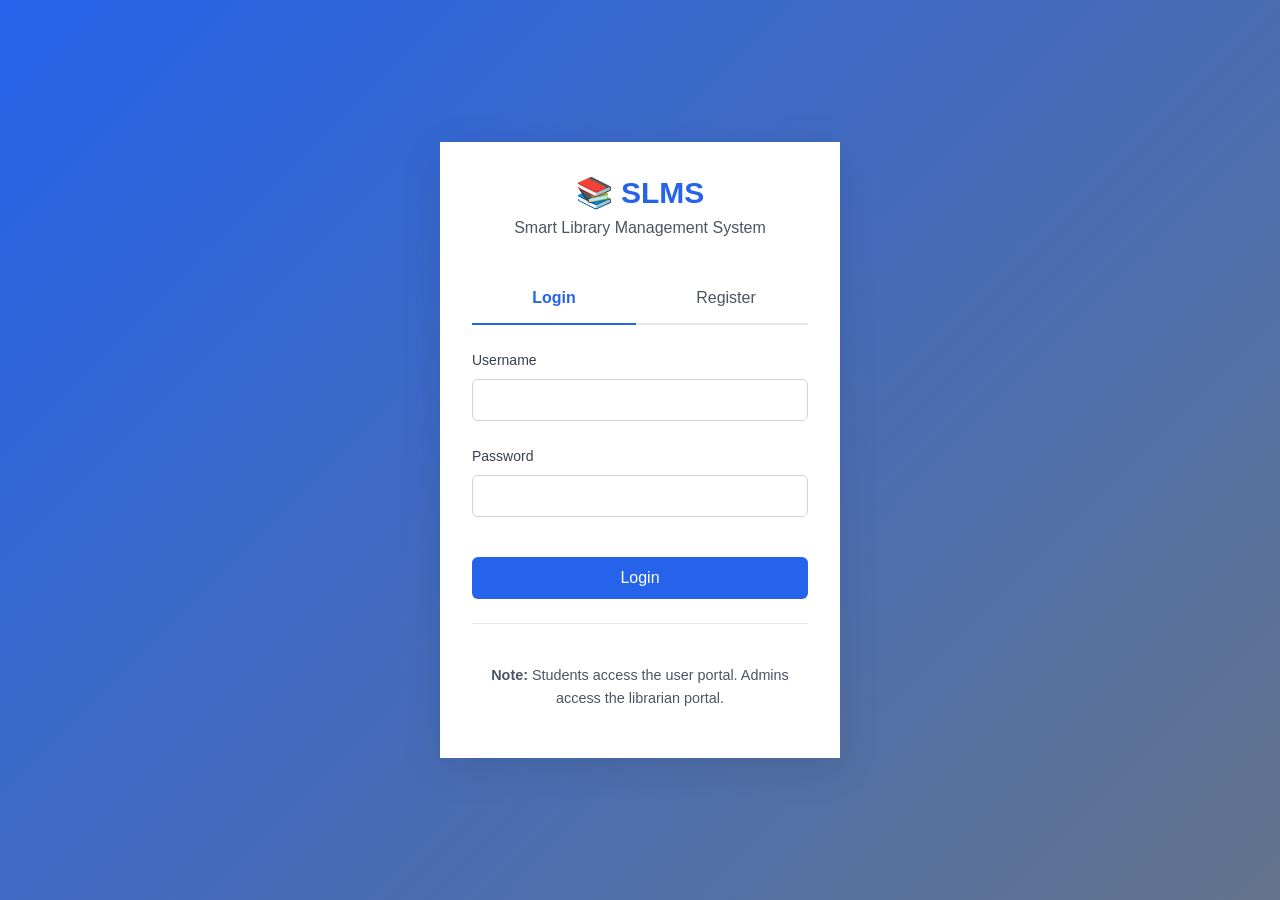
<file: slms-frontend/index.html>
<!DOCTYPE html>
<html lang="en">
<head>
  <meta charset="UTF-8">
  <meta name="viewport" content="width=device-width, initial-scale=1.0">
  <title>Dashboard - SLMS</title>
  
  <!-- Stylesheets -->
  <link rel="stylesheet" href="css/main.css">
  <link rel="stylesheet" href="css/components.css">
</head>
<body>
  <!-- Navigation Bar -->
  <nav class="navbar">
    <div class="container">
      <div class="navbar-brand">
        <h1>📚 SLMS</h1>
      </div>
      <ul class="navbar-menu">
        <li><a href="index.html" class="active">Dashboard</a></li>
        <li><a href="add-book.html">Add Book</a></li>
        <li><a href="pending.html">Pending</a></li>
        <li><a href="catalogue.html">Catalogue</a></li>
        <li><a href="#" onclick="handleAdminLogout()">Logout</a></li>
      </ul>
    </div>
  </nav>

  <!-- Main Content -->
  <main class="container">
    <!-- Page Header -->
    <header class="page-header">
      <h1>Dashboard</h1>
      <p class="subtitle">Overview of your library management system</p>
    </header>

    <!-- Stats Cards -->
    <div class="stats-grid">
      <div class="stat-card">
        <div class="stat-icon">📚</div>
        <div class="stat-content">
          <p class="stat-label">Total Books</p>
          <p class="stat-value" id="totalBooks">-</p>
        </div>
      </div>

      <div class="stat-card stat-card-warning">
        <div class="stat-icon">⏳</div>
        <div class="stat-content">
          <p class="stat-label">Pending Approval</p>
          <p class="stat-value" id="pendingCount">-</p>
        </div>
      </div>

      <div class="stat-card stat-card-success">
        <div class="stat-icon">✓</div>
        <div class="stat-content">
          <p class="stat-label">Added Today</p>
          <p class="stat-value" id="todayCount">0</p>
        </div>
      </div>

      <div class="stat-card stat-card-info">
        <div class="stat-icon">👥</div>
        <div class="stat-content">
          <p class="stat-label">Available Copies</p>
          <p class="stat-value" id="availableCopies">-</p>
        </div>
      </div>
    </div>

    <!-- Recent Pending Entries -->
    <div class="card">
      <div class="card-header">
        <h2>Recent Pending Entries</h2>
        <a href="pending.html" class="btn btn-sm btn-outline">View All</a>
      </div>
      <div class="card-body">
        <div id="recentPending">
          <div class="loading-spinner">
            <div class="spinner"></div>
            <p>Loading...</p>
          </div>
        </div>
      </div>
    </div>

    <!-- Quick Actions -->
    <div class="card mt-4">
      <div class="card-header">
        <h2>Quick Actions</h2>
      </div>
      <div class="card-body">
        <div style="display: grid; grid-template-columns: repeat(auto-fit, minmax(250px, 1fr)); gap: var(--spacing-lg);">
          <a href="add-book.html" class="btn btn-primary btn-lg" style="flex-direction: column; padding: var(--spacing-xl);">
            <span style="font-size: 2rem;">➕</span>
            <span>Add New Book</span>
            <small style="font-size: var(--font-size-sm); font-weight: normal; opacity: 0.9;">Add a book with ISBN or title</small>
          </a>
          
          <a href="pending.html" class="btn btn-outline btn-lg" style="flex-direction: column; padding: var(--spacing-xl);">
            <span style="font-size: 2rem;">📋</span>
            <span>Review Pending</span>
            <small style="font-size: var(--font-size-sm); font-weight: normal;">Approve or reject metadata</small>
          </a>
          
          <a href="catalogue.html" class="btn btn-outline btn-lg" style="flex-direction: column; padding: var(--spacing-xl);">
            <span style="font-size: 2rem;">🔍</span>
            <span>Browse Catalogue</span>
            <small style="font-size: var(--font-size-sm); font-weight: normal;">Search and view all books</small>
          </a>
        </div>
      </div>
    </div>
  </main>

  <!-- Scripts -->
  <script src="js/config.js"></script>
  <script src="js/utils.js"></script>
  <script src="js/api.js"></script>
  <script src="js/auth-admin.js"></script>
  <script src="js/pages/dashboard.js"></script>
</body>
</html>
</file>
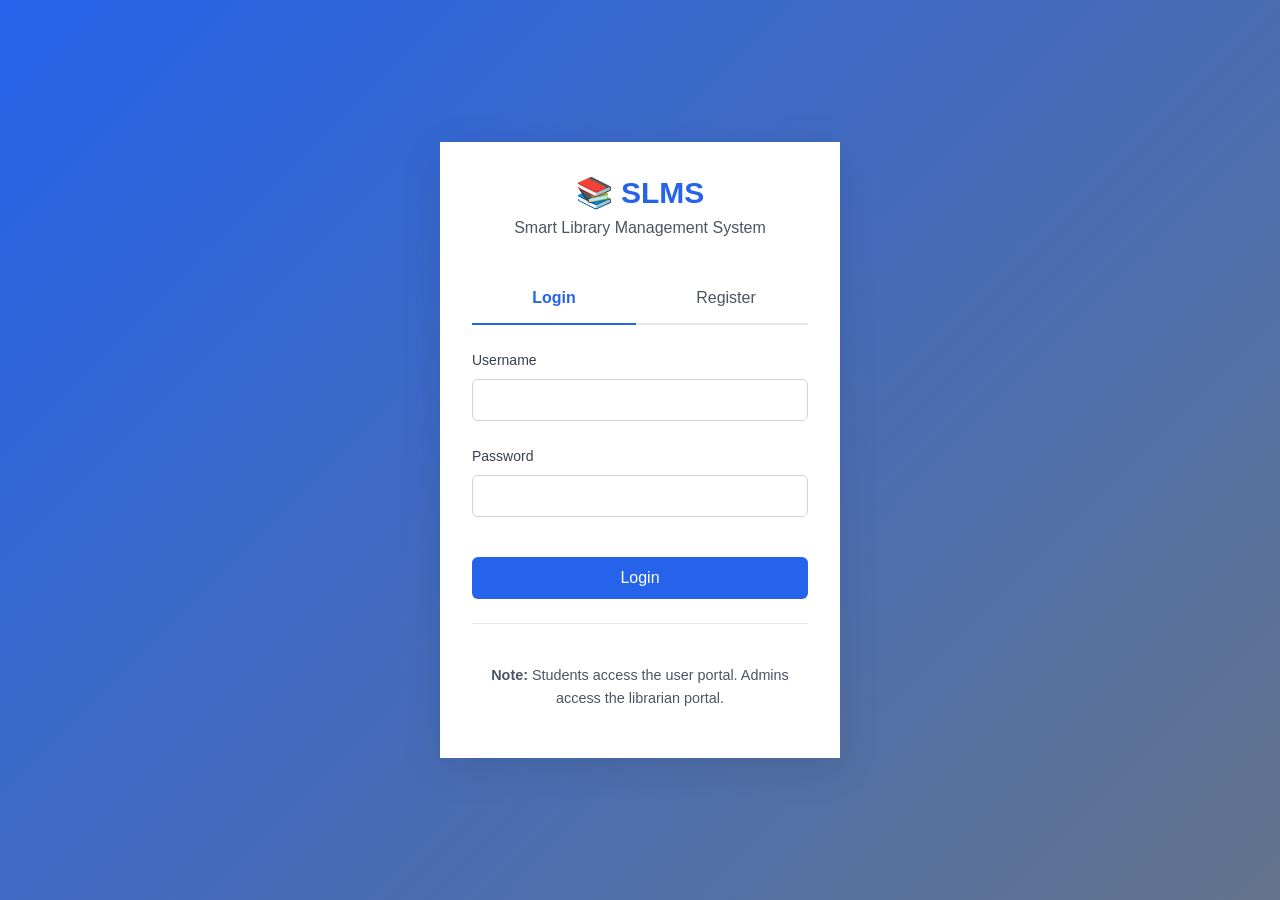
<file: slms-frontend/add-book.html>
<!DOCTYPE html>
<html lang="en">
<head>
  <meta charset="UTF-8">
  <meta name="viewport" content="width=device-width, initial-scale=1.0">
  <title>Add Book - SLMS</title>
  
  <!-- Stylesheets -->
  <link rel="stylesheet" href="css/main.css">
  <link rel="stylesheet" href="css/components.css">
</head>
<body>
  <!-- Navigation Bar -->
  <nav class="navbar">
    <div class="container">
      <div class="navbar-brand">
        <h1>📚 SLMS</h1>
      </div>
      <ul class="navbar-menu">
        <li><a href="index.html">Dashboard</a></li>
        <li><a href="add-book.html" class="active">Add Book</a></li>
        <li><a href="pending.html">Pending</a></li>
        <li><a href="catalogue.html">Catalogue</a></li>
        <li><a href="#" onclick="handleAdminLogout()">Logout</a></li>
      </ul>
    </div>
  </nav>

  <!-- Main Content -->
  <main class="container">
    <!-- Page Header -->
    <header class="page-header">
      <h1>Add New Book</h1>
      <p class="subtitle">Add a book to the pending catalogue with automatic metadata extraction</p>
    </header>

    <!-- Add Book Form -->
    <div class="card" style="max-width: 800px; margin: 0 auto;">
      <div class="card-body">
        <form id="addBookForm">
          <!-- ISBN Input -->
          <div class="form-group">
            <label for="isbn" class="form-label">ISBN (Optional)</label>
            <div class="input-group">
              <input 
                type="text" 
                id="isbn" 
                name="isbn" 
                class="form-control" 
                placeholder="9780132350884 or 0132350882"
                pattern="[\d\-\sXx]+"
              >
              <button type="button" class="btn btn-primary" id="fetchMetadataBtn">
                Fetch Metadata
              </button>
            </div>
            <small class="form-help">Enter 10 or 13 digit ISBN (ISBN-10 may end with X)</small>
            <div id="isbnError" class="form-error hidden"></div>
            <div id="isbnSuccess" class="form-success hidden"></div>
          </div>

          <div class="text-center text-muted" style="margin: var(--spacing-lg) 0;">
            <strong>— OR —</strong>
          </div>

          <!-- Title Input -->
          <div class="form-group">
            <label for="title" class="form-label form-label-required">Title</label>
            <input 
              type="text" 
              id="title" 
              name="title" 
              class="form-control" 
              placeholder="Enter book title"
              required
            >
            <div id="titleError" class="form-error hidden"></div>
          </div>

          <!-- Authors Input -->
          <div class="form-group">
            <label for="authors" class="form-label">Authors</label>
            <div id="authorsContainer">
              <div class="input-group mb-1">
                <input 
                  type="text" 
                  class="form-control author-input" 
                  placeholder="Author name"
                  data-index="0"
                >
                <button type="button" class="btn btn-outline" onclick="removeAuthor(0)">Remove</button>
              </div>
            </div>
            <button type="button" class="btn btn-sm btn-outline" id="addAuthorBtn">
              + Add Another Author
            </button>
            <small class="form-help">Add one or more authors</small>
          </div>

          <!-- Total Copies Input -->
          <div class="form-group">
            <label for="totalCopies" class="form-label form-label-required">Total Copies</label>
            <div style="display: flex; align-items: center; gap: var(--spacing-md);">
              <button type="button" class="btn btn-outline" onclick="decrementCopies()">−</button>
              <input 
                type="number" 
                id="totalCopies" 
                name="totalCopies" 
                class="form-control" 
                value="1"
                min="1"
                max="999"
                style="max-width: 100px; text-align: center;"
                required
              >
              <button type="button" class="btn btn-outline" onclick="incrementCopies()">+</button>
            </div>
            <div id="copiesError" class="form-error hidden"></div>
          </div>

          <!-- Metadata Preview -->
          <div id="metadataPreview" class="hidden" style="margin-top: var(--spacing-xl);">
            <h3 style="margin-bottom: var(--spacing-md);">Metadata Preview</h3>
            <div class="alert alert-success">
              <strong>✓ Metadata fetched successfully!</strong>
              <p style="margin: var(--spacing-sm) 0 0 0;">The system found the following information:</p>
            </div>
            <div id="metadataContent" class="card" style="margin-top: var(--spacing-md);">
              <div class="card-body" id="metadataDetails">
                <!-- Metadata will be populated here -->
              </div>
            </div>
          </div>

          <!-- Form Actions -->
          <div class="form-group" style="margin-top: var(--spacing-xl);">
            <div class="btn-group" style="justify-content: flex-end; width: 100%;">
              <button type="button" class="btn btn-outline" onclick="resetForm()">
                Reset Form
              </button>
              <button type="submit" class="btn btn-primary" id="submitBtn">
                Add to Pending Catalogue
              </button>
            </div>
          </div>
        </form>
      </div>
    </div>

    <!-- Help Section -->
    <div class="card" style="max-width: 800px; margin: var(--spacing-2xl) auto 0;">
      <div class="card-header">
        <h3>How it works</h3>
      </div>
      <div class="card-body">
        <ol style="line-height: 1.8;">
          <li><strong>Enter ISBN or Title:</strong> Provide an ISBN for automatic lookup, or enter title and authors manually.</li>
          <li><strong>Fetch Metadata:</strong> Click "Fetch Metadata" to retrieve book information from Open Library and Google Books.</li>
          <li><strong>Review Preview:</strong> Check the fetched metadata for accuracy.</li>
          <li><strong>Submit:</strong> Click "Add to Pending Catalogue" to create a pending entry.</li>
          <li><strong>Next Step:</strong> The book will appear in the Pending Catalogue for librarian review and approval.</li>
        </ol>
      </div>
    </div>
  </main>

  <!-- Scripts -->
  <script src="js/config.js?v=2"></script>
  <script src="js/utils.js?v=2"></script>
  <script src="js/api.js?v=2"></script>
  <script src="js/auth-admin.js?v=2"></script>
  <script src="js/pages/add-book.js?v=2"></script>
</body>
</html>
</file>
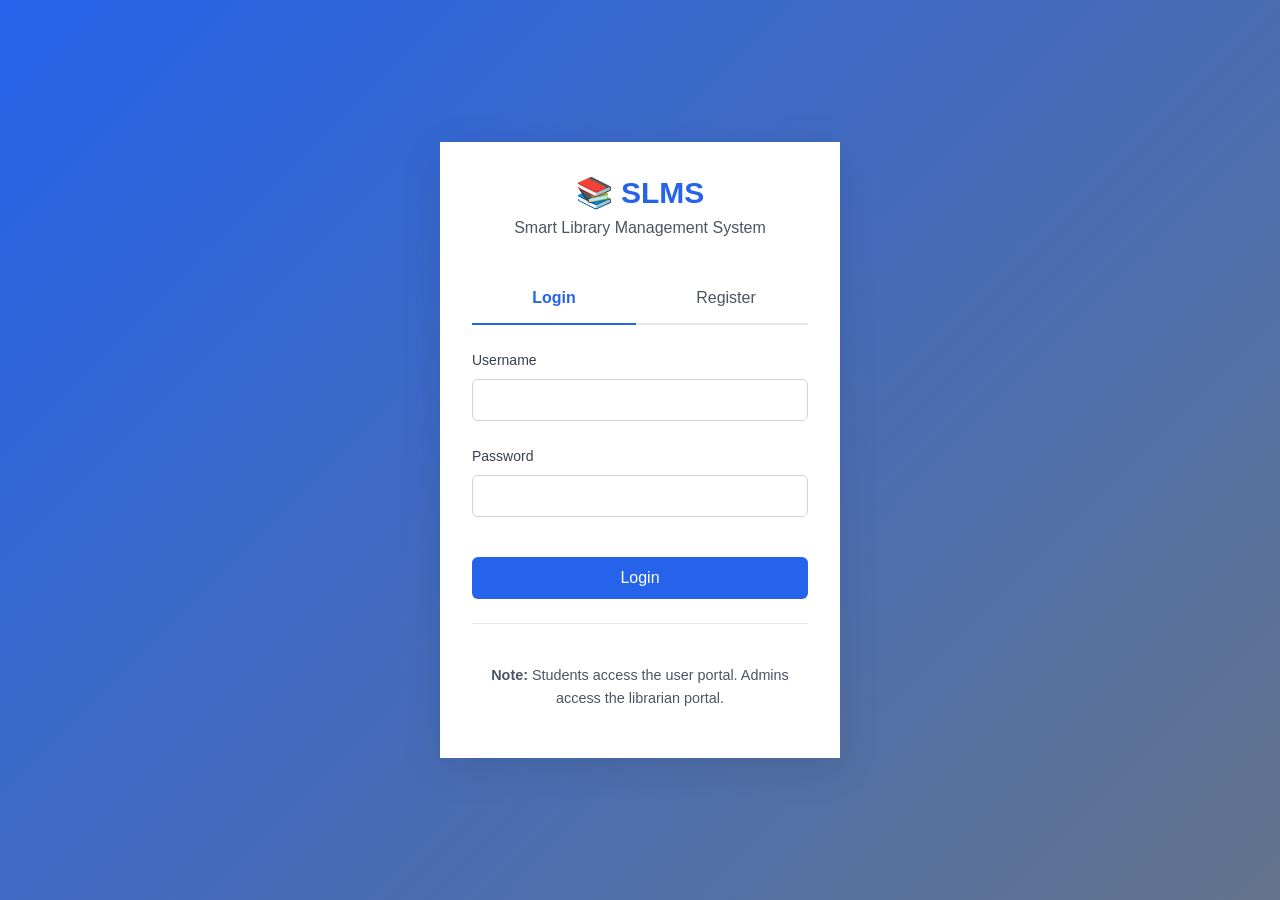
<file: slms-frontend/book-detail.html>
<!DOCTYPE html>
<html lang="en">
<head>
  <meta charset="UTF-8">
  <meta name="viewport" content="width=device-width, initial-scale=1.0">
  <title>Book Detail - SLMS</title>
  
  <!-- Stylesheets -->
  <link rel="stylesheet" href="css/main.css">
  <link rel="stylesheet" href="css/components.css">
</head>
<body>
  <!-- Navigation Bar -->
  <nav class="navbar">
    <div class="container">
      <div class="navbar-brand">
        <h1>📚 SLMS</h1>
      </div>
      <ul class="navbar-menu">
        <li><a href="index.html">Dashboard</a></li>
        <li><a href="add-book.html">Add Book</a></li>
        <li><a href="pending.html">Pending</a></li>
        <li><a href="catalogue.html">Catalogue</a></li>
        <li><a href="#" onclick="handleAdminLogout()">Logout</a></li>
      </ul>
    </div>
  </nav>

  <!-- Main Content -->
  <main class="container">
    <!-- Back Button -->
    <div style="margin-bottom: var(--spacing-lg);">
      <a href="catalogue.html" class="btn btn-outline">
        ← Back to Catalogue
      </a>
    </div>

    <!-- Book Detail Container -->
    <div id="bookDetailContainer">
      <div class="loading-spinner">
        <div class="spinner"></div>
        <p>Loading book details...</p>
      </div>
    </div>
  </main>

  <!-- Scripts -->
  <script src="js/config.js"></script>
  <script src="js/utils.js"></script>
  <script src="js/api.js"></script>
  <script src="js/auth-admin.js"></script>
  <script src="js/pages/book-detail.js"></script>
</body>
</html>
</file>
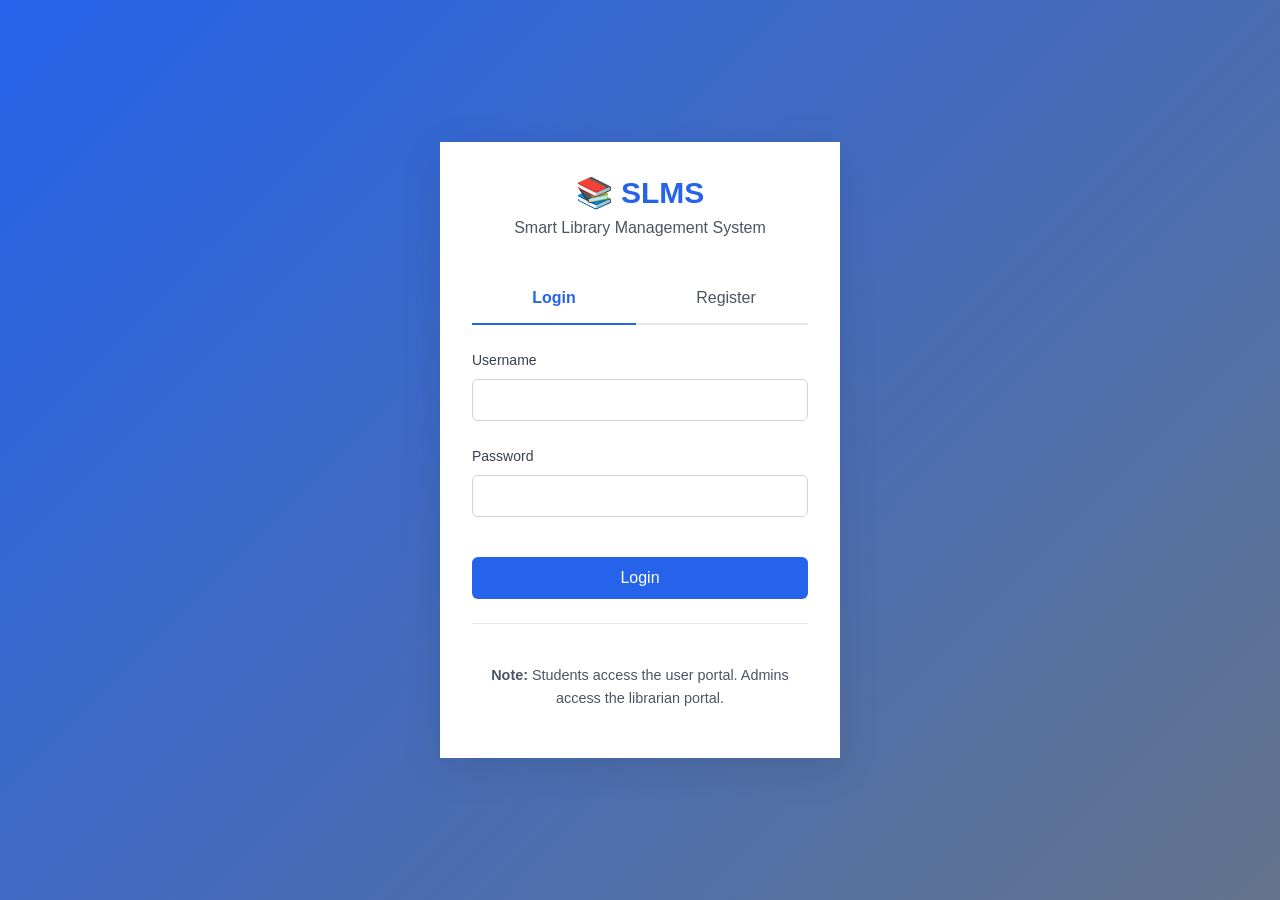
<file: slms-frontend/catalogue.html>
<!DOCTYPE html>
<html lang="en">
<head>
  <meta charset="UTF-8">
  <meta name="viewport" content="width=device-width, initial-scale=1.0">
  <title>Books Catalogue - SLMS</title>
  
  <!-- Stylesheets -->
  <link rel="stylesheet" href="css/main.css">
  <link rel="stylesheet" href="css/components.css">
</head>
<body>
  <!-- Navigation Bar -->
  <nav class="navbar">
    <div class="container">
      <div class="navbar-brand">
        <h1>📚 SLMS</h1>
      </div>
      <ul class="navbar-menu">
        <li><a href="index.html">Dashboard</a></li>
        <li><a href="add-book.html">Add Book</a></li>
        <li><a href="pending.html">Pending</a></li>
        <li><a href="catalogue.html" class="active">Catalogue</a></li>
        <li><a href="#" onclick="handleAdminLogout()">Logout</a></li>
      </ul>
    </div>
  </nav>

  <!-- Main Content -->
  <main class="container">
    <!-- Page Header -->
    <header class="page-header">
      <h1>Books Catalogue</h1>
      <p class="subtitle">Browse and search all books in the library</p>
    </header>

    <!-- Search and Filters -->
    <div class="card mb-3">
      <div class="card-body">
        <div style="display: grid; grid-template-columns: 1fr auto; gap: var(--spacing-md); margin-bottom: var(--spacing-md);">
          <!-- Search -->
          <div class="search-bar">
            <span class="search-bar-icon">🔍</span>
            <input 
              type="text" 
              id="searchInput" 
              placeholder="Search by title, author, or ISBN..."
            >
          </div>
          
          <!-- View Toggle -->
          <div class="btn-group">
            <button class="btn btn-outline active" id="gridViewBtn" onclick="switchView('grid')">
              ⊞ Grid
            </button>
            <button class="btn btn-outline" id="listViewBtn" onclick="switchView('list')">
              ☰ List
            </button>
          </div>
        </div>

        <!-- Advanced Filters (Collapsible) -->
        <div style="display: grid; grid-template-columns: repeat(auto-fit, minmax(200px, 1fr)); gap: var(--spacing-md);">
          <div class="form-group mb-0">
            <label for="authorFilter" class="form-label">Author</label>
            <input 
              type="text" 
              id="authorFilter" 
              class="form-control" 
              placeholder="Filter by author"
            >
          </div>
          
          <div class="form-group mb-0">
            <label for="publisherFilter" class="form-label">Publisher</label>
            <input 
              type="text" 
              id="publisherFilter" 
              class="form-control" 
              placeholder="Filter by publisher"
            >
          </div>
          
          <div class="form-group mb-0">
            <label for="yearFilter" class="form-label">Year</label>
            <input 
              type="text" 
              id="yearFilter" 
              class="form-control" 
              placeholder="e.g. 2008"
            >
          </div>
          
          <div class="form-group mb-0">
            <label for="sortFilter" class="form-label">Sort By</label>
            <select id="sortFilter" class="form-control">
              <option value="created_desc">Newest First</option>
              <option value="title_asc">Title (A-Z)</option>
              <option value="year_desc">Year (Newest)</option>
              <option value="year_asc">Year (Oldest)</option>
            </select>
          </div>
        </div>

        <div style="margin-top: var(--spacing-md); text-align: center;">
          <button class="btn btn-outline btn-sm" onclick="clearFilters()">
            Clear Filters
          </button>
        </div>
      </div>
    </div>

    <!-- Results Count -->
    <div style="display: flex; justify-content: space-between; align-items: center; margin-bottom: var(--spacing-md);">
      <p class="text-muted" id="resultsCount">Loading...</p>
      <button class="btn btn-outline btn-sm" onclick="loadBooks()">
        🔄 Refresh
      </button>
    </div>

    <!-- Books Grid/List Container -->
    <div id="booksContainer">
      <div class="loading-spinner">
        <div class="spinner"></div>
        <p>Loading books...</p>
      </div>
    </div>

    <!-- Pagination -->
    <div class="pagination" id="paginationContainer">
      <!-- Pagination will be rendered here -->
    </div>
  </main>

  <!-- Scripts -->
  <script src="js/config.js"></script>
  <script src="js/utils.js"></script>
  <script src="js/api.js"></script>
  <script src="js/auth-admin.js"></script>
  <script src="js/pages/catalogue.js"></script>
</body>
</html>
</file>
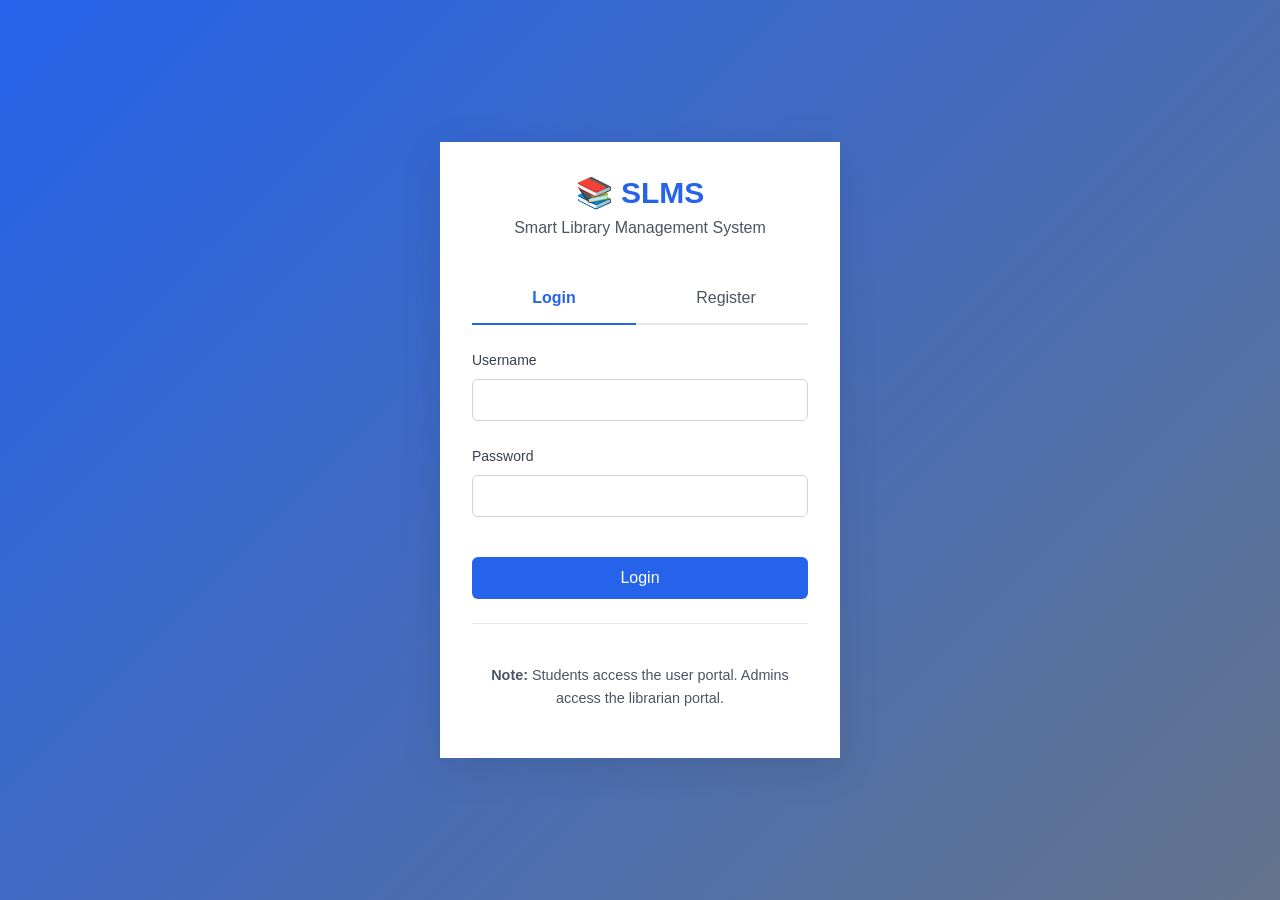
<file: slms-frontend/login.html>
<!DOCTYPE html>
<html lang="en">
<head>
  <meta charset="UTF-8">
  <meta name="viewport" content="width=device-width, initial-scale=1.0">
  <meta http-equiv="Cache-Control" content="no-cache, no-store, must-revalidate">
  <meta http-equiv="Pragma" content="no-cache">
  <meta http-equiv="Expires" content="0">
  <title>Login - SLMS</title>
  
  <!-- Stylesheets -->
  <link rel="stylesheet" href="css/main.css">
  <link rel="stylesheet" href="css/components.css">
  
  <style>
    .login-container {
      min-height: 100vh;
      display: flex;
      align-items: center;
      justify-content: center;
      background: linear-gradient(135deg, var(--primary-color) 0%, var(--secondary-color) 100%);
      padding: var(--spacing-lg);
    }
    
    .login-card {
      background: white;
      border-radius: var(--border-radius-lg);
      box-shadow: 0 10px 40px rgba(0, 0, 0, 0.1);
      padding: var(--spacing-xl);
      width: 100%;
      max-width: 400px;
    }
    
    .login-header {
      text-align: center;
      margin-bottom: var(--spacing-xl);
    }
    
    .login-header h1 {
      color: var(--primary-color);
      margin-bottom: var(--spacing-xs);
    }
    
    .login-tabs {
      display: flex;
      gap: var(--spacing-sm);
      margin-bottom: var(--spacing-lg);
      border-bottom: 2px solid var(--gray-200);
    }
    
    .login-tab {
      flex: 1;
      padding: var(--spacing-md);
      text-align: center;
      background: none;
      border: none;
      cursor: pointer;
      font-size: 1rem;
      color: var(--gray-600);
      border-bottom: 2px solid transparent;
      margin-bottom: -2px;
      transition: all 0.2s;
    }
    
    .login-tab.active {
      color: var(--primary-color);
      border-bottom-color: var(--primary-color);
      font-weight: 600;
    }
    
    .login-form {
      display: none;
    }
    
    .login-form.active {
      display: block;
    }
    
    .form-footer {
      text-align: center;
      margin-top: var(--spacing-lg);
      padding-top: var(--spacing-lg);
      border-top: 1px solid var(--gray-200);
    }
    
    .form-footer a {
      color: var(--primary-color);
      text-decoration: none;
    }
    
    .form-footer a:hover {
      text-decoration: underline;
    }
  </style>
</head>
<body>
  <div class="login-container">
    <div class="login-card">
      <div class="login-header">
        <h1>📚 SLMS</h1>
        <p class="text-muted">Smart Library Management System</p>
      </div>
      
      <div class="login-tabs">
        <button class="login-tab active" onclick="switchTab('login')">Login</button>
        <button class="login-tab" onclick="switchTab('register')">Register</button>
      </div>
      
      <!-- Login Form -->
      <form id="loginForm" class="login-form active" onsubmit="handleLogin(event)">
        <div class="form-group">
          <label for="loginUsername" class="form-label">Username</label>
          <input type="text" id="loginUsername" class="form-control" required>
        </div>
        
        <div class="form-group">
          <label for="loginPassword" class="form-label">Password</label>
          <input type="password" id="loginPassword" class="form-control" required>
        </div>
        
        <button type="submit" class="btn btn-primary" style="width: 100%; margin-top: var(--spacing-md);">
          Login
        </button>
      </form>
      
      <!-- Register Form -->
      <form id="registerForm" class="login-form" onsubmit="handleRegister(event)">
        <div class="form-group">
          <label for="registerUsername" class="form-label">Username</label>
          <input type="text" id="registerUsername" class="form-control" required minlength="3" maxlength="50">
        </div>
        
        <div class="form-group">
          <label for="registerEmail" class="form-label">Email</label>
          <input type="email" id="registerEmail" class="form-control" required>
        </div>
        
        <div class="form-group">
          <label for="registerPassword" class="form-label">Password</label>
          <input type="password" id="registerPassword" class="form-control" required minlength="6">
        </div>
        
        <div class="form-group">
          <label for="registerRole" class="form-label">Role</label>
          <select id="registerRole" class="form-control" required>
            <option value="student">Student</option>
            <option value="admin">Admin</option>
          </select>
        </div>
        
        <button type="submit" class="btn btn-primary" style="width: 100%; margin-top: var(--spacing-md);">
          Register
        </button>
      </form>
      
      <div class="form-footer">
        <p class="text-muted" style="font-size: 0.9rem; margin-top: var(--spacing-md); text-align: center;">
          <strong>Note:</strong> Students access the user portal. Admins access the librarian portal.
        </p>
      </div>
    </div>
  </div>
  
  <!-- Scripts -->
  <script src="js/config.js"></script>
  <script src="js/utils.js"></script>
  <script src="js/api.js"></script>
  <script src="js/pages/login.js"></script>
</body>
</html>
</file>
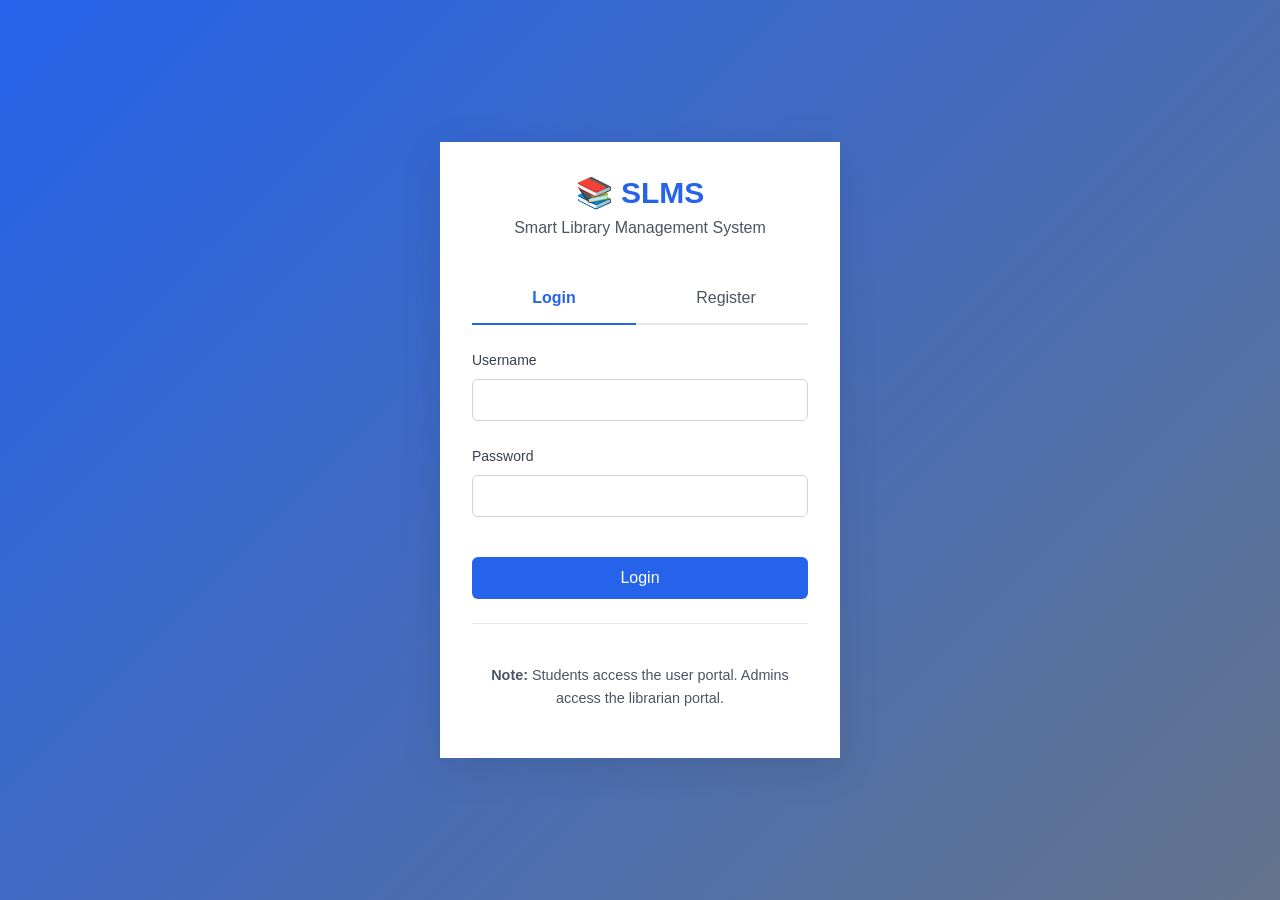
<file: slms-frontend/pending.html>
<!DOCTYPE html>
<html lang="en">
<head>
  <meta charset="UTF-8">
  <meta name="viewport" content="width=device-width, initial-scale=1.0">
  <title>Pending Catalogue - SLMS</title>
  
  <!-- Stylesheets -->
  <link rel="stylesheet" href="css/main.css">
  <link rel="stylesheet" href="css/components.css">
</head>
<body>
  <!-- Navigation Bar -->
  <nav class="navbar">
    <div class="container">
      <div class="navbar-brand">
        <h1>📚 SLMS</h1>
      </div>
      <ul class="navbar-menu">
        <li><a href="index.html">Dashboard</a></li>
        <li><a href="add-book.html">Add Book</a></li>
        <li><a href="pending.html" class="active">Pending</a></li>
        <li><a href="catalogue.html">Catalogue</a></li>
        <li><a href="#" onclick="handleAdminLogout()">Logout</a></li>
      </ul>
    </div>
  </nav>

  <!-- Main Content -->
  <main class="container">
    <!-- Page Header -->
    <header class="page-header">
      <div style="display: flex; justify-content: space-between; align-items: center;">
        <div>
          <h1>Pending Catalogue</h1>
          <p class="subtitle">Review and approve book metadata before adding to catalogue</p>
        </div>
        <div style="display: flex; align-items: center; gap: var(--spacing-md);">
          <label class="form-check" style="margin: 0;">
            <input type="checkbox" class="form-check-input" id="autoRefreshToggle" checked>
            <span class="form-check-label">Auto-refresh</span>
          </label>
          <button class="btn btn-outline" onclick="refreshPendingList()">
            🔄 Refresh
          </button>
        </div>
      </div>
    </header>

    <!-- Filters and Search -->
    <div class="card mb-3">
      <div class="card-body">
        <div style="display: grid; grid-template-columns: 1fr auto auto; gap: var(--spacing-md); align-items: end;">
          <!-- Search -->
          <div class="form-group mb-0">
            <label for="searchInput" class="form-label">Search</label>
            <input 
              type="text" 
              id="searchInput" 
              class="form-control" 
              placeholder="Search by title, ISBN, or authors..."
            >
          </div>
          
          <!-- Status Filter -->
          <div class="form-group mb-0">
            <label for="statusFilter" class="form-label">Status</label>
            <select id="statusFilter" class="form-control">
              <option value="all">All</option>
              <option value="awaiting_confirmation" selected>Awaiting Confirmation</option>
              <option value="failed">Failed</option>
              <option value="approved">Approved</option>
            </select>
          </div>
          
          <!-- Clear Filters -->
          <button class="btn btn-outline" onclick="clearFilters()">
            Clear Filters
          </button>
        </div>
      </div>
    </div>

    <!-- Pending Table -->
    <div class="card">
      <div class="card-header">
        <h2>Pending Entries</h2>
        <span id="entryCount" class="badge badge-info">Loading...</span>
      </div>
      <div class="card-body" style="padding: 0;">
        <div id="pendingTableContainer">
          <div class="loading-spinner">
            <div class="spinner"></div>
            <p>Loading pending entries...</p>
          </div>
        </div>
      </div>
    </div>

    <!-- Pagination -->
    <div class="pagination" id="paginationContainer">
      <!-- Pagination will be rendered here -->
    </div>
  </main>

  <!-- Review Modal -->
  <div id="reviewModal" class="modal-overlay hidden" onclick="closeModalOnOverlay(event)">
    <div class="modal">
      <div class="modal-header">
        <h3>Review Book Metadata</h3>
        <button class="modal-close" onclick="closeReviewModal()">×</button>
      </div>
      <div class="modal-body" id="reviewModalBody">
        <div class="loading-spinner">
          <div class="spinner"></div>
          <p>Loading...</p>
        </div>
      </div>
      <div class="modal-footer" id="reviewModalFooter">
        <!-- Footer buttons will be rendered here -->
      </div>
    </div>
  </div>

  <!-- Edit Modal -->
  <div id="editModal" class="modal-overlay hidden" onclick="closeEditModalOnOverlay(event)">
    <div class="modal" style="max-width: 800px; max-height: 90vh; overflow-y: auto;">
      <div class="modal-header">
        <h3>Edit Book Metadata</h3>
        <button class="modal-close" onclick="closeEditModal()">×</button>
      </div>
      <div class="modal-body" id="editModalBody">
        <div class="loading-spinner">
          <div class="spinner"></div>
          <p>Loading...</p>
        </div>
      </div>
      <div class="modal-footer" id="editModalFooter">
        <!-- Footer buttons will be rendered here -->
      </div>
    </div>
  </div>

  <!-- Scripts -->
  <script src="js/config.js"></script>
  <script src="js/utils.js"></script>
  <script src="js/api.js"></script>
  <script src="js/auth-admin.js"></script>
  <script src="js/pages/pending.js"></script>
</body>
</html>
</file>
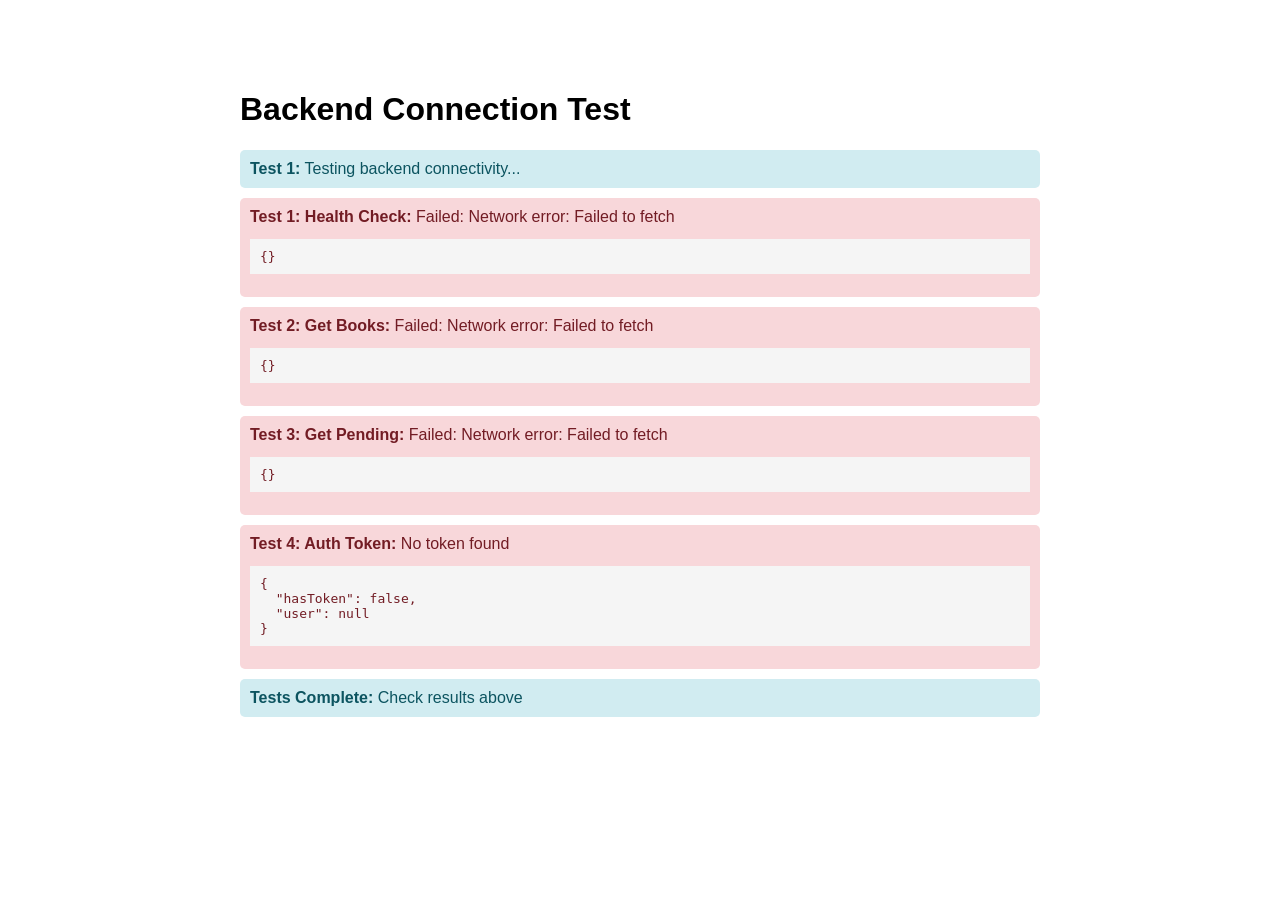
<file: slms-frontend/test-backend.html>
<!DOCTYPE html>
<html lang="en">
<head>
  <meta charset="UTF-8">
  <meta name="viewport" content="width=device-width, initial-scale=1.0">
  <title>Backend Connection Test - SLMS</title>
  <style>
    body {
      font-family: Arial, sans-serif;
      max-width: 800px;
      margin: 50px auto;
      padding: 20px;
    }
    .test-result {
      padding: 10px;
      margin: 10px 0;
      border-radius: 5px;
    }
    .success { background: #d4edda; color: #155724; }
    .error { background: #f8d7da; color: #721c24; }
    .info { background: #d1ecf1; color: #0c5460; }
    pre { background: #f5f5f5; padding: 10px; overflow-x: auto; }
  </style>
</head>
<body>
  <h1>Backend Connection Test</h1>
  <div id="results"></div>
  
  <script src="js/config.js"></script>
  <script src="js/api.js"></script>
  <script>
    const results = document.getElementById('results');
    
    function addResult(title, status, message, data = null) {
      const div = document.createElement('div');
      div.className = `test-result ${status}`;
      div.innerHTML = `<strong>${title}:</strong> ${message}`;
      if (data) {
        const pre = document.createElement('pre');
        pre.textContent = JSON.stringify(data, null, 2);
        div.appendChild(pre);
      }
      results.appendChild(div);
    }
    
    async function runTests() {
      addResult('Test 1', 'info', 'Testing backend connectivity...');
      
      // Test 1: Health check
      try {
        const health = await api.checkHealth();
        addResult('Test 1: Health Check', 'success', 'Backend is reachable', health);
      } catch (error) {
        addResult('Test 1: Health Check', 'error', `Failed: ${error.message}`, error);
      }
      
      // Test 2: Get books
      try {
        const books = await api.getBooks({ page: 1, page_size: 1 });
        addResult('Test 2: Get Books', 'success', `Success! Found ${books.total} books`, books);
      } catch (error) {
        addResult('Test 2: Get Books', 'error', `Failed: ${error.message}`, error);
      }
      
      // Test 3: Get pending
      try {
        const pending = await api.getPending();
        addResult('Test 3: Get Pending', 'success', `Success! Found ${pending.length} pending entries`, pending);
      } catch (error) {
        addResult('Test 3: Get Pending', 'error', `Failed: ${error.message}`, error);
      }
      
      // Test 4: Check auth token
      const token = Auth.getToken();
      const user = localStorage.getItem('user');
      addResult('Test 4: Auth Token', token ? 'success' : 'error', 
        token ? 'Token found' : 'No token found',
        { hasToken: !!token, user: user ? JSON.parse(user) : null }
      );
      
      addResult('Tests Complete', 'info', 'Check results above');
    }
    
    runTests();
  </script>
</body>
</html>
</file>
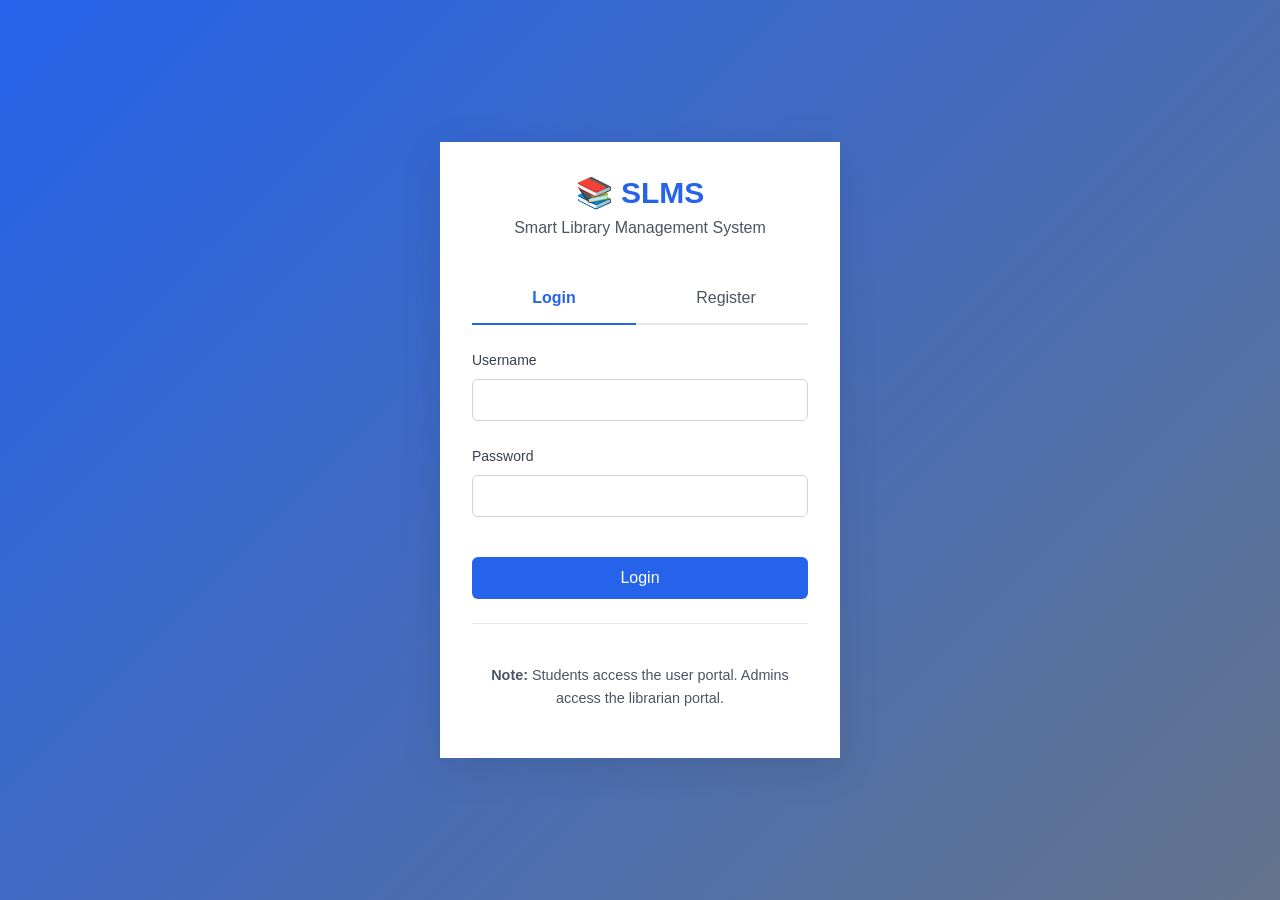
<file: slms-frontend/user-book-detail.html>
<!DOCTYPE html>
<html lang="en">
<head>
  <meta charset="UTF-8">
  <meta name="viewport" content="width=device-width, initial-scale=1.0">
  <title>Book Details - SLMS</title>
  
  <!-- Stylesheets -->
  <link rel="stylesheet" href="css/main.css">
  <link rel="stylesheet" href="css/components.css">
</head>
<body>
  <!-- Navigation Bar -->
  <nav class="navbar">
    <div class="container">
      <div class="navbar-brand">
        <h1>📚 SLMS</h1>
      </div>
      <ul class="navbar-menu">
        <li><a href="user-dashboard.html">Dashboard</a></li>
        <li><a href="user-browse.html">Browse Books</a></li>
        <li><a href="user-borrows.html">My Borrows</a></li>
        <li><a href="user-reservations.html">Reservations</a></li>
        <li><a href="user-fines.html">Fines</a></li>
        <li><a href="#" onclick="handleLogout()">Logout</a></li>
      </ul>
    </div>
  </nav>

  <!-- Main Content -->
  <main class="container">
    <!-- Back Button -->
    <div style="margin-bottom: var(--spacing-md);">
      <a href="user-browse.html" class="btn btn-outline">← Back to Browse</a>
    </div>

    <!-- Book Details -->
    <div id="bookDetailContainer">
      <div class="loading-spinner">
        <div class="spinner"></div>
        <p>Loading book details...</p>
      </div>
    </div>
  </main>

  <!-- Scripts -->
  <script src="js/config.js"></script>
  <script src="js/utils.js"></script>
  <script src="js/api.js"></script>
  <script src="js/pages/user-book-detail.js"></script>
</body>
</html>
</file>
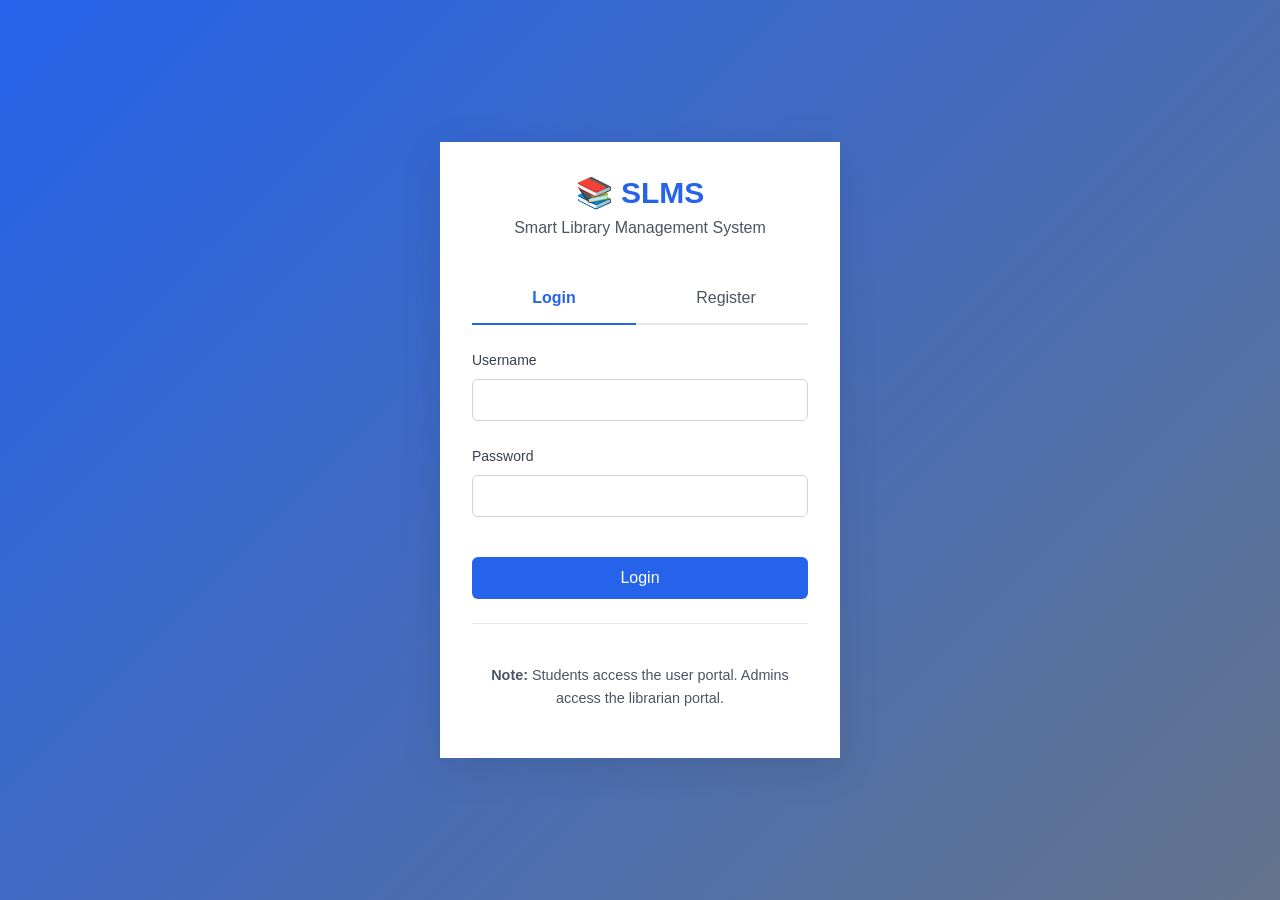
<file: slms-frontend/user-borrows.html>
<!DOCTYPE html>
<html lang="en">
<head>
  <meta charset="UTF-8">
  <meta name="viewport" content="width=device-width, initial-scale=1.0">
  <title>My Borrows - SLMS</title>
  
  <!-- Stylesheets -->
  <link rel="stylesheet" href="css/main.css">
  <link rel="stylesheet" href="css/components.css">
</head>
<body>
  <!-- Navigation Bar -->
  <nav class="navbar">
    <div class="container">
      <div class="navbar-brand">
        <h1>📚 SLMS</h1>
      </div>
      <ul class="navbar-menu">
        <li><a href="user-dashboard.html">Dashboard</a></li>
        <li><a href="user-browse.html">Browse Books</a></li>
        <li><a href="user-borrows.html" class="active">My Borrows</a></li>
        <li><a href="user-reservations.html">Reservations</a></li>
        <li><a href="user-fines.html">Fines</a></li>
        <li><a href="#" onclick="handleLogout()">Logout</a></li>
      </ul>
    </div>
  </nav>

  <!-- Main Content -->
  <main class="container">
    <!-- Page Header -->
    <header class="page-header">
      <div>
        <h1>My Borrows</h1>
        <p class="subtitle">View and manage your borrowed books</p>
      </div>
      <div>
        <button class="btn btn-outline" onclick="loadActiveBorrows()">Active Borrows</button>
        <button class="btn btn-outline" onclick="loadBorrowHistory()">History</button>
      </div>
    </header>

    <!-- Tabs -->
    <div class="card mb-3">
      <div class="card-body" style="padding: 0;">
        <div style="display: flex; border-bottom: 2px solid var(--gray-200);">
          <button id="activeTab" class="tab-btn active" onclick="switchTab('active')" style="flex: 1; padding: var(--spacing-md); background: none; border: none; border-bottom: 2px solid var(--primary-color); cursor: pointer;">
            Active Borrows
          </button>
          <button id="historyTab" class="tab-btn" onclick="switchTab('history')" style="flex: 1; padding: var(--spacing-md); background: none; border: none; border-bottom: 2px solid transparent; cursor: pointer;">
            Borrow History
          </button>
        </div>
      </div>
    </div>

    <!-- Active Borrows -->
    <div id="activeBorrowsSection" class="card">
      <div class="card-header">
        <h2>Active Borrows</h2>
      </div>
      <div class="card-body">
        <div id="activeBorrowsContainer">
          <div class="loading-spinner">
            <div class="spinner"></div>
            <p>Loading...</p>
          </div>
        </div>
      </div>
    </div>

    <!-- Borrow History -->
    <div id="historySection" class="card" style="display: none;">
      <div class="card-header">
        <h2>Borrow History</h2>
      </div>
      <div class="card-body">
        <div id="historyContainer">
          <div class="loading-spinner">
            <div class="spinner"></div>
            <p>Loading...</p>
          </div>
        </div>
      </div>
    </div>
  </main>

  <!-- Scripts -->
  <script src="js/config.js"></script>
  <script src="js/utils.js"></script>
  <script src="js/api.js"></script>
  <script src="js/pages/user-borrows.js"></script>
</body>
</html>
</file>
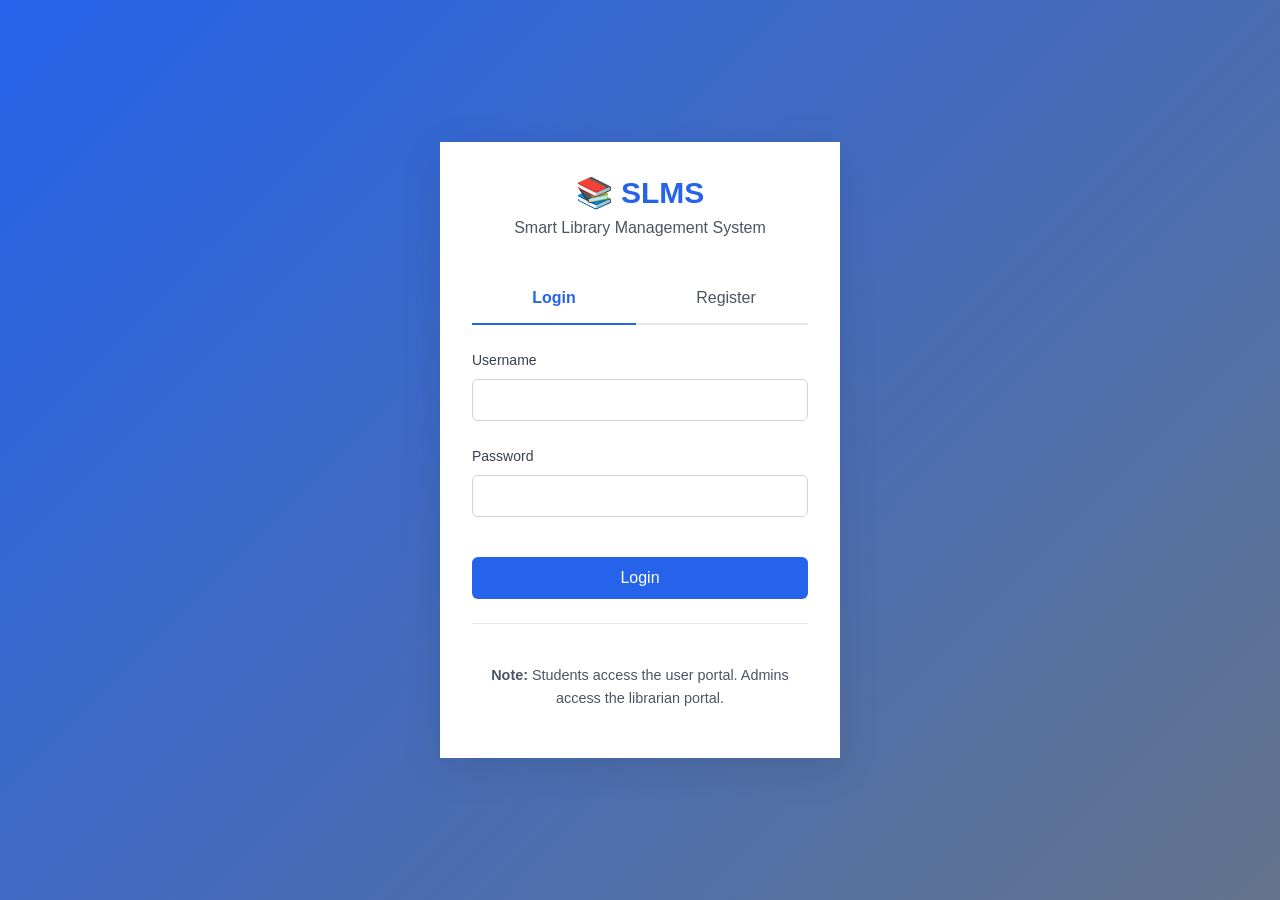
<file: slms-frontend/user-browse.html>
<!DOCTYPE html>
<html lang="en">
<head>
  <meta charset="UTF-8">
  <meta name="viewport" content="width=device-width, initial-scale=1.0">
  <title>Browse Books - SLMS</title>
  
  <!-- Stylesheets -->
  <link rel="stylesheet" href="css/main.css">
  <link rel="stylesheet" href="css/components.css">
</head>
<body>
  <!-- Navigation Bar -->
  <nav class="navbar">
    <div class="container">
      <div class="navbar-brand">
        <h1>📚 SLMS</h1>
      </div>
      <ul class="navbar-menu">
        <li><a href="user-dashboard.html">Dashboard</a></li>
        <li><a href="user-browse.html" class="active">Browse Books</a></li>
        <li><a href="user-borrows.html">My Borrows</a></li>
        <li><a href="user-reservations.html">Reservations</a></li>
        <li><a href="user-fines.html">Fines</a></li>
        <li><a href="#" onclick="handleLogout()">Logout</a></li>
      </ul>
    </div>
  </nav>

  <!-- Main Content -->
  <main class="container">
    <!-- Page Header -->
    <header class="page-header">
      <div>
        <h1>Browse Books</h1>
        <p class="subtitle">Search and borrow books from the library</p>
      </div>
    </header>

    <!-- Search and Filters -->
    <div class="card mb-3">
      <div class="card-body">
        <div style="display: grid; grid-template-columns: 1fr auto auto auto; gap: var(--spacing-md); align-items: end;">
          <div class="form-group mb-0">
            <label for="searchInput" class="form-label">Search</label>
            <input 
              type="text" 
              id="searchInput" 
              class="form-control" 
              placeholder="Search by title, author, or publisher..."
            >
          </div>
          <div class="form-group mb-0">
            <label for="searchTypeSelect" class="form-label">Search Type</label>
            <select id="searchTypeSelect" class="form-control">
              <option value="keyword">Keyword</option>
              <option value="semantic">Semantic (AI)</option>
            </select>
          </div>
          <div class="form-group mb-0">
            <label for="sortSelect" class="form-label">Sort</label>
            <select id="sortSelect" class="form-control">
              <option value="created_desc">Newest First</option>
              <option value="title_asc">Title A-Z</option>
              <option value="year_desc">Year (Newest)</option>
            </select>
          </div>
          <button class="btn btn-primary" onclick="searchBooks()">Search</button>
        </div>

        <div id="semanticOptions" style="display: none; margin-top: var(--spacing-md); gap: var(--spacing-md); align-items: center;">
          <div class="form-group mb-0">
            <label for="semanticModeSelect" class="form-label">Semantic Mode</label>
            <select id="semanticModeSelect" class="form-control">
              <option value="hybrid">Hybrid (Identity + Topical)</option>
              <option value="identity">Identity (Exact Matches)</option>
              <option value="topical">Topical (Conceptual)</option>
            </select>
          </div>
          <div class="form-group mb-0">
            <label for="semanticTopKInput" class="form-label">Top Results</label>
            <input type="number" id="semanticTopKInput" class="form-control" min="1" max="20" step="1" value="10">
          </div>
          <div class="form-group mb-0" style="display: flex; align-items: center; gap: var(--spacing-sm); margin-top: 1.75rem;">
            <input type="checkbox" id="semanticExpandCheckbox">
            <label for="semanticExpandCheckbox" class="form-label" style="margin: 0;">Expand with synonyms</label>
          </div>
          <div class="text-muted" style="margin-top: 1.9rem; font-size: 0.85rem;">
            Semantic search may take a few seconds.
          </div>
        </div>
      </div>
    </div>

    <div id="searchStatus" class="alert alert-info" style="display: none; margin-bottom: var(--spacing-md);"></div>

    <!-- Books Grid -->
    <div id="booksContainer">
      <div class="loading-spinner">
        <div class="spinner"></div>
        <p>Loading books...</p>
      </div>
    </div>

    <!-- Pagination -->
    <div class="pagination" id="paginationContainer"></div>
  </main>

  <!-- Scripts -->
  <script src="js/config.js"></script>
  <script src="js/utils.js"></script>
  <script src="js/api.js"></script>
  <script src="js/pages/user-browse.js"></script>
</body>
</html>
</file>
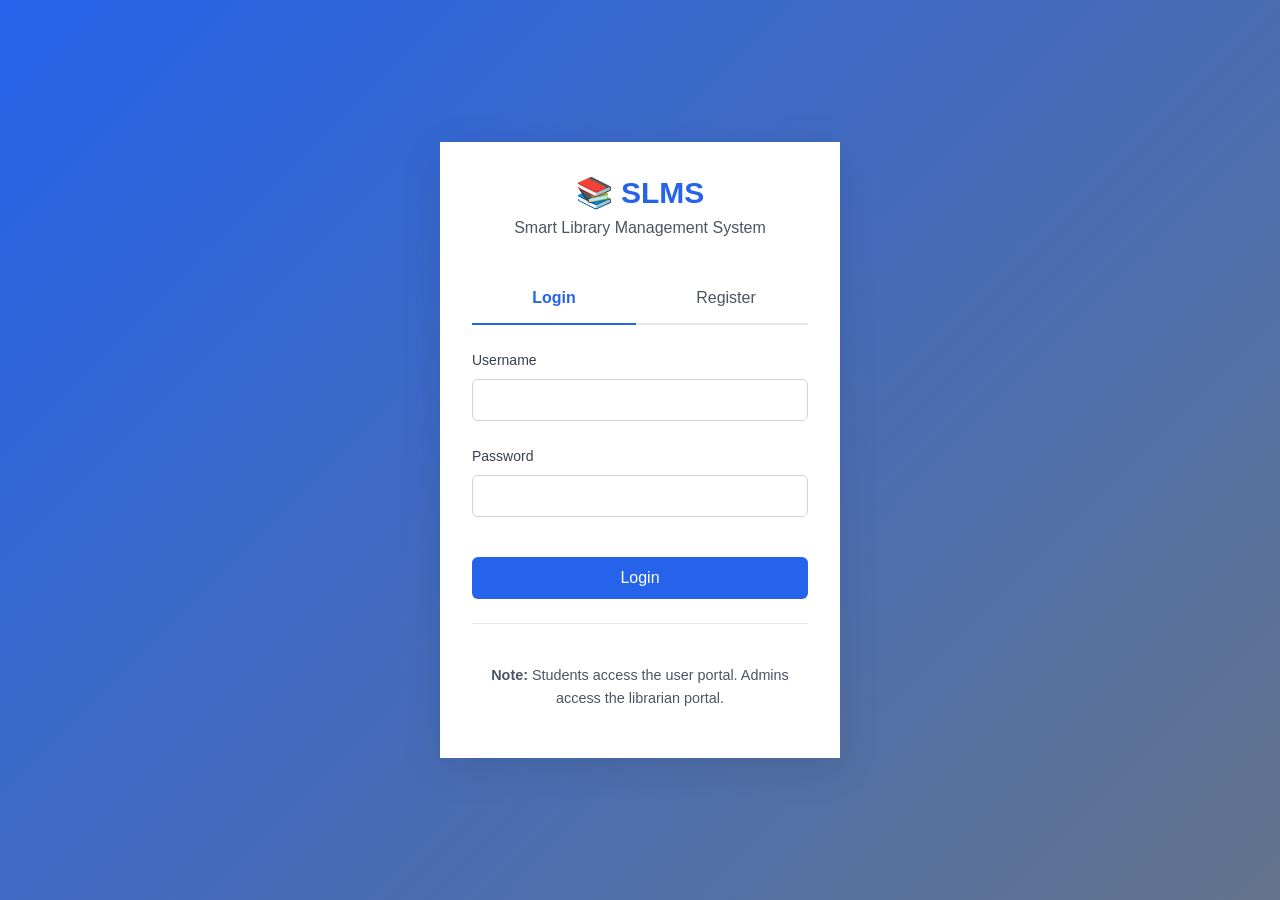
<file: slms-frontend/user-dashboard.html>
<!DOCTYPE html>
<html lang="en">
<head>
  <meta charset="UTF-8">
  <meta name="viewport" content="width=device-width, initial-scale=1.0">
  <title>User Dashboard - SLMS</title>
  
  <!-- Stylesheets -->
  <link rel="stylesheet" href="css/main.css">
  <link rel="stylesheet" href="css/components.css">
</head>
<body>
  <!-- Navigation Bar -->
  <nav class="navbar">
    <div class="container">
      <div class="navbar-brand">
        <h1>📚 SLMS</h1>
      </div>
      <ul class="navbar-menu">
        <li><a href="user-dashboard.html" class="active">Dashboard</a></li>
        <li><a href="user-browse.html">Browse Books</a></li>
        <li><a href="user-borrows.html">My Borrows</a></li>
        <li><a href="user-reservations.html">Reservations</a></li>
        <li><a href="user-fines.html">Fines</a></li>
        <li><a href="#" onclick="handleLogout()">Logout</a></li>
      </ul>
    </div>
  </nav>

  <!-- Main Content -->
  <main class="container">
    <!-- Page Header -->
    <header class="page-header">
      <div>
        <h1>Welcome, <span id="userName">User</span>!</h1>
        <p class="subtitle">Your Library Dashboard</p>
      </div>
    </header>

    <!-- Stats Cards -->
    <div class="stats-grid" id="statsGrid">
      <div class="stat-card">
        <div class="stat-icon">📖</div>
        <div class="stat-content">
          <h3 id="activeBorrows">0</h3>
          <p>Active Borrows</p>
        </div>
      </div>
      <div class="stat-card">
        <div class="stat-icon">📌</div>
        <div class="stat-content">
          <h3 id="activeReservations">0</h3>
          <p>Reservations</p>
        </div>
      </div>
      <div class="stat-card">
        <div class="stat-icon">💰</div>
        <div class="stat-content">
          <h3 id="pendingFines">0</h3>
          <p>Pending Fines</p>
        </div>
      </div>
      <div class="stat-card">
        <div class="stat-icon">⚠️</div>
        <div class="stat-content">
          <h3 id="overdueBooks">0</h3>
          <p>Overdue Books</p>
        </div>
      </div>
    </div>

    <!-- Quick Actions -->
    <div class="card mb-3">
      <div class="card-header">
        <h2>Quick Actions</h2>
      </div>
      <div class="card-body">
        <div style="display: grid; grid-template-columns: repeat(auto-fit, minmax(200px, 1fr)); gap: var(--spacing-md);">
          <a href="user-browse.html" class="btn btn-primary" style="width: 100%;">Browse Books</a>
          <a href="user-borrows.html" class="btn btn-outline" style="width: 100%;">My Borrows</a>
          <a href="user-reservations.html" class="btn btn-outline" style="width: 100%;">My Reservations</a>
          <a href="user-fines.html" class="btn btn-outline" style="width: 100%;">View Fines</a>
        </div>
      </div>
    </div>

    <!-- Recent Borrows -->
    <div class="card">
      <div class="card-header">
        <h2>Recent Borrows</h2>
        <a href="user-borrows.html" class="btn btn-sm btn-outline">View All</a>
      </div>
      <div class="card-body">
        <div id="recentBorrows">
          <div class="loading-spinner">
            <div class="spinner"></div>
            <p>Loading...</p>
          </div>
        </div>
      </div>
    </div>
  </main>

  <!-- Scripts -->
  <script src="js/config.js"></script>
  <script src="js/utils.js"></script>
  <script src="js/api.js"></script>
  <script src="js/pages/user-dashboard.js"></script>
</body>
</html>
</file>
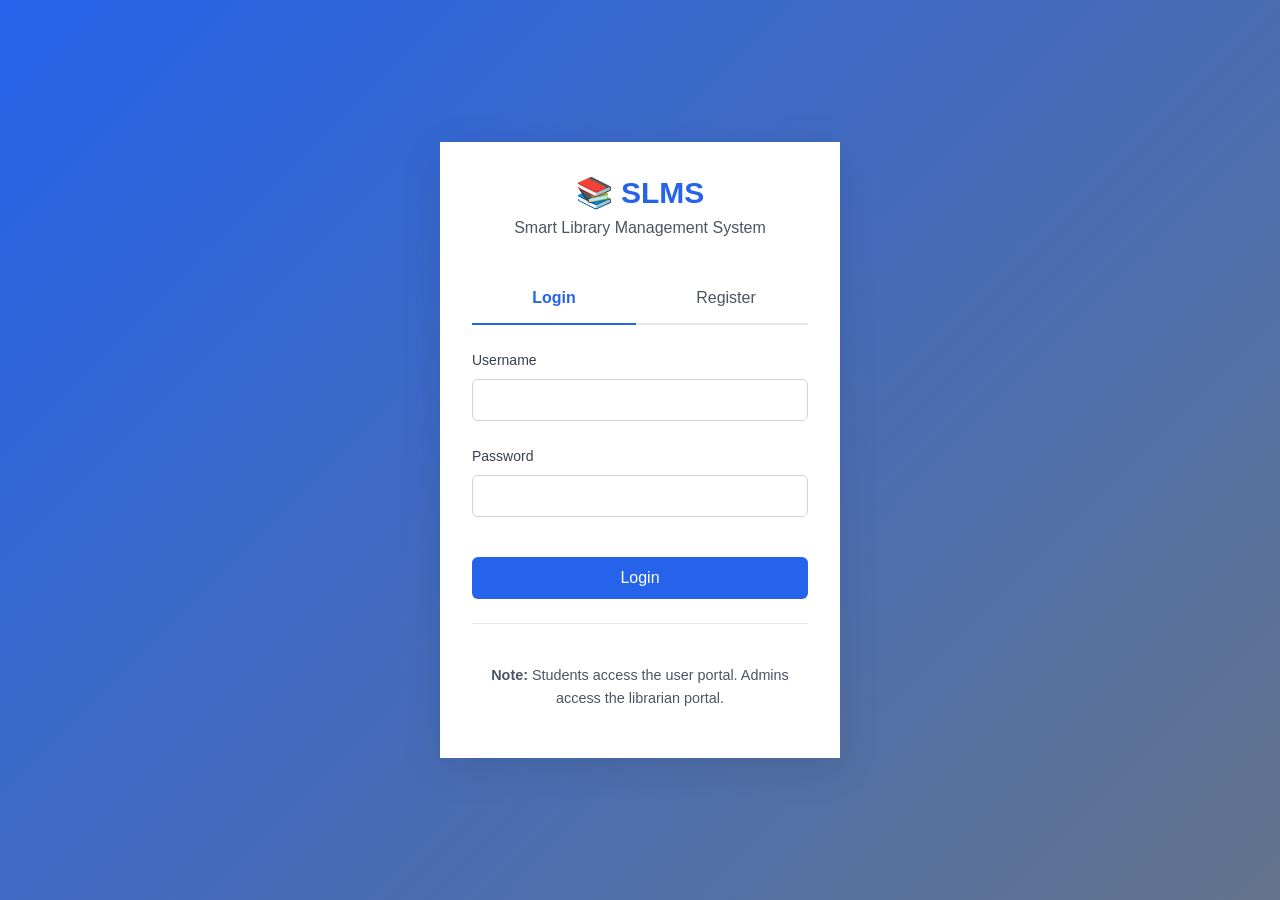
<file: slms-frontend/user-fines.html>
<!DOCTYPE html>
<html lang="en">
<head>
  <meta charset="UTF-8">
  <meta name="viewport" content="width=device-width, initial-scale=1.0">
  <title>My Fines - SLMS</title>
  
  <!-- Stylesheets -->
  <link rel="stylesheet" href="css/main.css">
  <link rel="stylesheet" href="css/components.css">
</head>
<body>
  <!-- Navigation Bar -->
  <nav class="navbar">
    <div class="container">
      <div class="navbar-brand">
        <h1>📚 SLMS</h1>
      </div>
      <ul class="navbar-menu">
        <li><a href="user-dashboard.html">Dashboard</a></li>
        <li><a href="user-browse.html">Browse Books</a></li>
        <li><a href="user-borrows.html">My Borrows</a></li>
        <li><a href="user-reservations.html">Reservations</a></li>
        <li><a href="user-fines.html" class="active">Fines</a></li>
        <li><a href="#" onclick="handleLogout()">Logout</a></li>
      </ul>
    </div>
  </nav>

  <!-- Main Content -->
  <main class="container">
    <!-- Page Header -->
    <header class="page-header">
      <div>
        <h1>My Fines</h1>
        <p class="subtitle">View and pay your library fines</p>
      </div>
    </header>

    <!-- Summary Card -->
    <div class="card mb-3">
      <div class="card-body">
        <div style="display: grid; grid-template-columns: repeat(auto-fit, minmax(200px, 1fr)); gap: var(--spacing-md);">
          <div>
            <p class="text-muted" style="margin-bottom: var(--spacing-xs);">Total Fines</p>
            <h2 id="totalFines">Rs 0.00</h2>
          </div>
          <div>
            <p class="text-muted" style="margin-bottom: var(--spacing-xs);">Pending Fines</p>
            <h2 id="pendingCount">0</h2>
          </div>
          <div>
            <p class="text-muted" style="margin-bottom: var(--spacing-xs);">Paid Fines</p>
            <h2 id="paidCount">0</h2>
          </div>
        </div>
      </div>
    </div>

    <!-- Fines List -->
    <div class="card">
      <div class="card-header">
        <h2>All Fines</h2>
        <button class="btn btn-sm btn-outline" onclick="loadFines()">Refresh</button>
      </div>
      <div class="card-body">
        <div id="finesContainer">
          <div class="loading-spinner">
            <div class="spinner"></div>
            <p>Loading...</p>
          </div>
        </div>
      </div>
    </div>
  </main>

  <!-- Scripts -->
  <script src="js/config.js"></script>
  <script src="js/utils.js"></script>
  <script src="js/api.js"></script>
  <script src="js/pages/user-fines.js"></script>
</body>
</html>
</file>
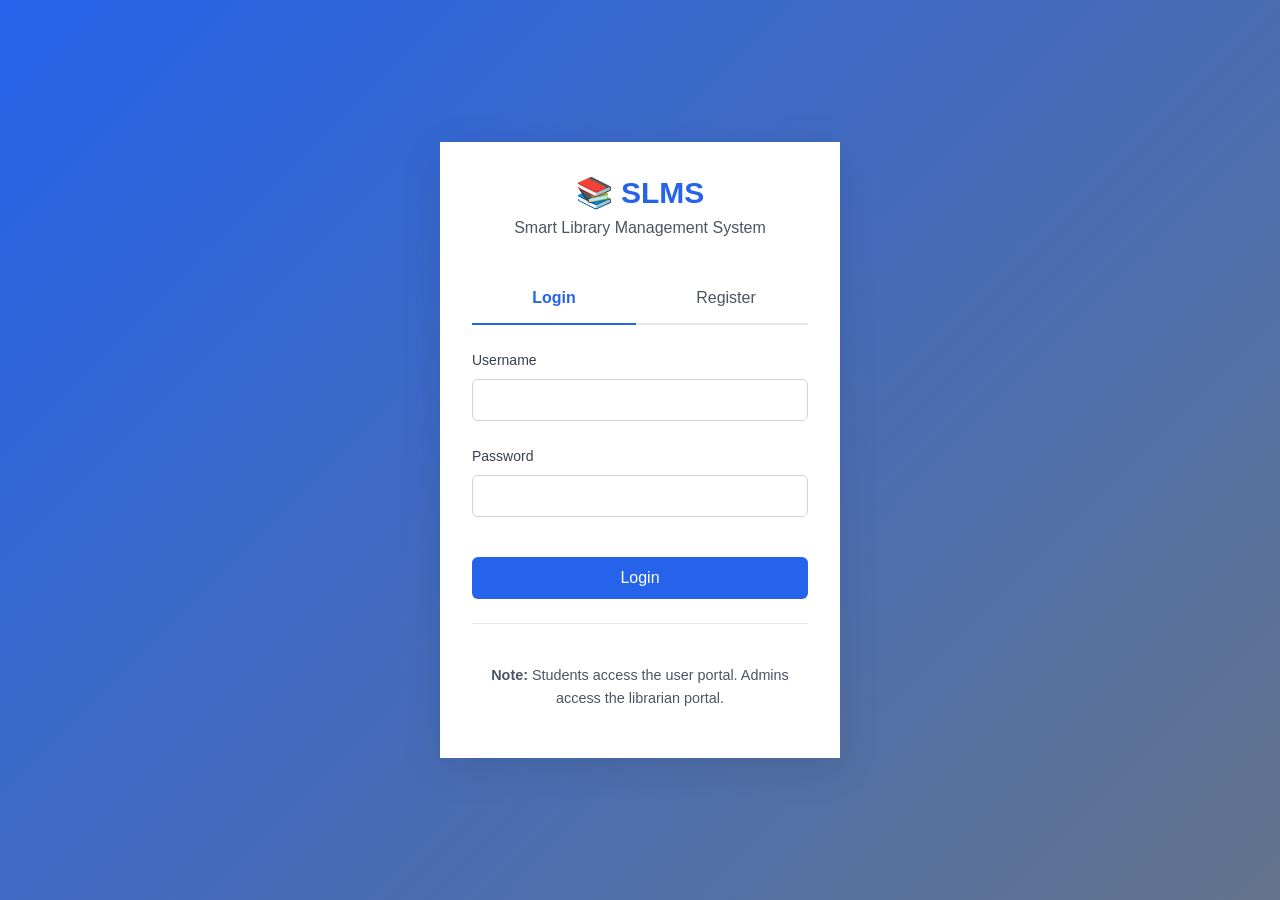
<file: slms-frontend/user-reservations.html>
<!DOCTYPE html>
<html lang="en">
<head>
  <meta charset="UTF-8">
  <meta name="viewport" content="width=device-width, initial-scale=1.0">
  <title>My Reservations - SLMS</title>
  
  <!-- Stylesheets -->
  <link rel="stylesheet" href="css/main.css">
  <link rel="stylesheet" href="css/components.css">
</head>
<body>
  <!-- Navigation Bar -->
  <nav class="navbar">
    <div class="container">
      <div class="navbar-brand">
        <h1>📚 SLMS</h1>
      </div>
      <ul class="navbar-menu">
        <li><a href="user-dashboard.html">Dashboard</a></li>
        <li><a href="user-browse.html">Browse Books</a></li>
        <li><a href="user-borrows.html">My Borrows</a></li>
        <li><a href="user-reservations.html" class="active">Reservations</a></li>
        <li><a href="user-fines.html">Fines</a></li>
        <li><a href="#" onclick="handleLogout()">Logout</a></li>
      </ul>
    </div>
  </nav>

  <!-- Main Content -->
  <main class="container">
    <!-- Page Header -->
    <header class="page-header">
      <div>
        <h1>My Reservations</h1>
        <p class="subtitle">View and manage your book reservations</p>
      </div>
    </header>

    <!-- Reservations List -->
    <div class="card">
      <div class="card-header">
        <h2>Active Reservations</h2>
        <button class="btn btn-sm btn-outline" onclick="loadReservations()">Refresh</button>
      </div>
      <div class="card-body">
        <div id="reservationsContainer">
          <div class="loading-spinner">
            <div class="spinner"></div>
            <p>Loading...</p>
          </div>
        </div>
      </div>
    </div>
  </main>

  <!-- Scripts -->
  <script src="js/config.js"></script>
  <script src="js/utils.js"></script>
  <script src="js/api.js"></script>
  <script src="js/pages/user-reservations.js"></script>
</body>
</html>
</file>
<file: slms-frontend/css/main.css>
/**
 * Main Stylesheet for SLMS Frontend
 * Global styles, variables, and reset
 */

/* ============================================================================
   CSS VARIABLES
   ============================================================================ */
:root {
  /* Colors */
  --primary-color: #2563eb;
  --primary-hover: #1d4ed8;
  --secondary-color: #64748b;
  --success-color: #10b981;
  --warning-color: #f59e0b;
  --error-color: #ef4444;
  --info-color: #3b82f6;
  
  /* Grays */
  --gray-50: #f9fafb;
  --gray-100: #f3f4f6;
  --gray-200: #e5e7eb;
  --gray-300: #d1d5db;
  --gray-400: #9ca3af;
  --gray-500: #6b7280;
  --gray-600: #4b5563;
  --gray-700: #374151;
  --gray-800: #1f2937;
  --gray-900: #111827;
  
  /* Spacing */
  --spacing-xs: 0.25rem;
  --spacing-sm: 0.5rem;
  --spacing-md: 1rem;
  --spacing-lg: 1.5rem;
  --spacing-xl: 2rem;
  --spacing-2xl: 3rem;
  
  /* Typography */
  --font-family: -apple-system, BlinkMacSystemFont, 'Segoe UI', Roboto, 'Helvetica Neue', Arial, sans-serif;
  --font-size-xs: 0.75rem;
  --font-size-sm: 0.875rem;
  --font-size-base: 1rem;
  --font-size-lg: 1.125rem;
  --font-size-xl: 1.25rem;
  --font-size-2xl: 1.5rem;
  --font-size-3xl: 1.875rem;
  
  /* Border radius */
  --radius-sm: 0.25rem;
  --radius-md: 0.375rem;
  --radius-lg: 0.5rem;
  --radius-xl: 0.75rem;
  
  /* Shadows */
  --shadow-sm: 0 1px 2px 0 rgb(0 0 0 / 0.05);
  --shadow-md: 0 4px 6px -1px rgb(0 0 0 / 0.1);
  --shadow-lg: 0 10px 15px -3px rgb(0 0 0 / 0.1);
  --shadow-xl: 0 20px 25px -5px rgb(0 0 0 / 0.1);
  
  /* Transitions */
  --transition-fast: 150ms ease-in-out;
  --transition-base: 200ms ease-in-out;
  --transition-slow: 300ms ease-in-out;
}

/* ============================================================================
   RESET & BASE STYLES
   ============================================================================ */
   
* {
  margin: 0;
  padding: 0;
  box-sizing: border-box;
}

html {
  font-size: 16px;
  -webkit-font-smoothing: antialiased;
  -moz-osx-font-smoothing: grayscale;
}

body {
  font-family: var(--font-family);
  font-size: var(--font-size-base);
  line-height: 1.6;
  color: var(--gray-900);
  background-color: var(--gray-50);
  min-height: 100vh;
}

/* ============================================================================
   TYPOGRAPHY
   ============================================================================ */

h1, h2, h3, h4, h5, h6 {
  font-weight: 600;
  line-height: 1.25;
  margin-bottom: var(--spacing-md);
  color: var(--gray-900);
}

h1 { font-size: var(--font-size-3xl); }
h2 { font-size: var(--font-size-2xl); }
h3 { font-size: var(--font-size-xl); }
h4 { font-size: var(--font-size-lg); }
h5 { font-size: var(--font-size-base); }
h6 { font-size: var(--font-size-sm); }

p {
  margin-bottom: var(--spacing-md);
}

a {
  color: var(--primary-color);
  text-decoration: none;
  transition: color var(--transition-fast);
}

a:hover {
  color: var(--primary-hover);
}

/* ============================================================================
   LAYOUT
   ============================================================================ */

.container {
  width: 100%;
  max-width: 1280px;
  margin: 0 auto;
  padding: 0 var(--spacing-lg);
}

.container-fluid {
  width: 100%;
  padding: 0 var(--spacing-lg);
}

/* ============================================================================
   NAVIGATION BAR
   ============================================================================ */

.navbar {
  background-color: white;
  box-shadow: var(--shadow-sm);
  position: sticky;
  top: 0;
  z-index: 1000;
  border-bottom: 1px solid var(--gray-200);
}

.navbar .container {
  display: flex;
  align-items: center;
  justify-content: space-between;
  min-height: 64px;
}

.navbar-brand {
  display: flex;
  align-items: center;
  gap: var(--spacing-sm);
}

.navbar-brand h1 {
  font-size: var(--font-size-xl);
  margin: 0;
  color: var(--primary-color);
}

.navbar-menu {
  display: flex;
  list-style: none;
  gap: var(--spacing-md);
  margin: 0;
}

.navbar-menu li a {
  display: block;
  padding: var(--spacing-sm) var(--spacing-md);
  color: var(--gray-700);
  font-weight: 500;
  border-radius: var(--radius-md);
  transition: all var(--transition-fast);
}

.navbar-menu li a:hover,
.navbar-menu li a.active {
  background-color: var(--gray-100);
  color: var(--primary-color);
}

/* ============================================================================
   MAIN CONTENT
   ============================================================================ */

main {
  padding: var(--spacing-2xl) 0;
  min-height: calc(100vh - 64px);
}

.page-header {
  margin-bottom: var(--spacing-2xl);
}

.page-header h1 {
  margin-bottom: var(--spacing-sm);
}

.page-header .subtitle {
  color: var(--gray-600);
  font-size: var(--font-size-lg);
}

/* ============================================================================
   LOADING SPINNER
   ============================================================================ */

.loading-spinner {
  display: flex;
  flex-direction: column;
  align-items: center;
  justify-content: center;
  padding: var(--spacing-2xl);
}

.spinner {
  width: 40px;
  height: 40px;
  border: 4px solid var(--gray-200);
  border-top-color: var(--primary-color);
  border-radius: 50%;
  animation: spin 1s linear infinite;
}

@keyframes spin {
  to { transform: rotate(360deg); }
}

.loading-spinner p {
  margin-top: var(--spacing-md);
  color: var(--gray-600);
}

/* ============================================================================
   TOAST NOTIFICATIONS
   ============================================================================ */

.toast {
  position: fixed;
  top: var(--spacing-lg);
  right: var(--spacing-lg);
  min-width: 300px;
  max-width: 500px;
  padding: var(--spacing-md) var(--spacing-lg);
  background-color: white;
  border-radius: var(--radius-lg);
  box-shadow: var(--shadow-xl);
  display: flex;
  align-items: center;
  gap: var(--spacing-md);
  transform: translateX(calc(100% + var(--spacing-lg)));
  opacity: 0;
  transition: all var(--transition-base);
  z-index: 9999;
}

.toast.show {
  transform: translateX(0);
  opacity: 1;
}

.toast-icon {
  font-size: var(--font-size-xl);
  font-weight: bold;
  width: 24px;
  height: 24px;
  display: flex;
  align-items: center;
  justify-content: center;
  border-radius: 50%;
  flex-shrink: 0;
}

.toast-message {
  flex: 1;
  font-size: var(--font-size-sm);
}

.toast-close {
  background: none;
  border: none;
  font-size: var(--font-size-2xl);
  line-height: 1;
  cursor: pointer;
  color: var(--gray-400);
  padding: 0;
  width: 24px;
  height: 24px;
  display: flex;
  align-items: center;
  justify-content: center;
  flex-shrink: 0;
}

.toast-close:hover {
  color: var(--gray-600);
}

/* Toast variants */
.toast-success {
  border-left: 4px solid var(--success-color);
}

.toast-success .toast-icon {
  background-color: rgba(16, 185, 129, 0.1);
  color: var(--success-color);
}

.toast-error {
  border-left: 4px solid var(--error-color);
}

.toast-error .toast-icon {
  background-color: rgba(239, 68, 68, 0.1);
  color: var(--error-color);
}

.toast-warning {
  border-left: 4px solid var(--warning-color);
}

.toast-warning .toast-icon {
  background-color: rgba(245, 158, 11, 0.1);
  color: var(--warning-color);
}

.toast-info {
  border-left: 4px solid var(--info-color);
}

.toast-info .toast-icon {
  background-color: rgba(59, 130, 246, 0.1);
  color: var(--info-color);
}

/* ============================================================================
   UTILITY CLASSES
   ============================================================================ */

.text-center { text-align: center; }
.text-right { text-align: right; }
.text-left { text-align: left; }

.text-muted { color: var(--gray-600); }
.text-primary { color: var(--primary-color); }
.text-success { color: var(--success-color); }
.text-warning { color: var(--warning-color); }
.text-error { color: var(--error-color); }

.font-bold { font-weight: 700; }
.font-semibold { font-weight: 600; }
.font-medium { font-weight: 500; }

.mt-0 { margin-top: 0; }
.mt-1 { margin-top: var(--spacing-sm); }
.mt-2 { margin-top: var(--spacing-md); }
.mt-3 { margin-top: var(--spacing-lg); }
.mt-4 { margin-top: var(--spacing-xl); }

.mb-0 { margin-bottom: 0; }
.mb-1 { margin-bottom: var(--spacing-sm); }
.mb-2 { margin-bottom: var(--spacing-md); }
.mb-3 { margin-bottom: var(--spacing-lg); }
.mb-4 { margin-bottom: var(--spacing-xl); }

.hidden { display: none !important; }
.block { display: block; }
.inline-block { display: inline-block; }
.flex { display: flex; }
.inline-flex { display: inline-flex; }

.flex-col { flex-direction: column; }
.flex-row { flex-direction: row; }
.items-center { align-items: center; }
.items-start { align-items: flex-start; }
.items-end { align-items: flex-end; }
.justify-center { justify-content: center; }
.justify-between { justify-content: space-between; }
.justify-end { justify-content: flex-end; }
.gap-1 { gap: var(--spacing-sm); }
.gap-2 { gap: var(--spacing-md); }
.gap-3 { gap: var(--spacing-lg); }
</file>
<file: slms-frontend/css/components.css>
/**
 * Components Stylesheet
 * Reusable UI components: buttons, cards, forms, tables, badges, etc.
 */

/* ============================================================================
   BUTTONS
   ============================================================================ */

.btn {
  display: inline-flex;
  align-items: center;
  justify-content: center;
  gap: var(--spacing-sm);
  padding: var(--spacing-sm) var(--spacing-lg);
  font-size: var(--font-size-base);
  font-weight: 500;
  line-height: 1.5;
  text-align: center;
  border: 1px solid transparent;
  border-radius: var(--radius-md);
  cursor: pointer;
  transition: all var(--transition-fast);
  text-decoration: none;
  white-space: nowrap;
}

.btn:hover {
  transform: translateY(-1px);
  box-shadow: var(--shadow-md);
}

.btn:active {
  transform: translateY(0);
}

.btn:disabled {
  opacity: 0.5;
  cursor: not-allowed;
  transform: none;
}

/* Button variants */
.btn-primary {
  background-color: var(--primary-color);
  color: white;
}

.btn-primary:hover {
  background-color: var(--primary-hover);
  color: white;
}

.btn-secondary {
  background-color: var(--gray-600);
  color: white;
}

.btn-secondary:hover {
  background-color: var(--gray-700);
  color: white;
}

.btn-success {
  background-color: var(--success-color);
  color: white;
}

.btn-success:hover {
  background-color: #059669;
  color: white;
}

.btn-warning {
  background-color: var(--warning-color);
  color: white;
}

.btn-warning:hover {
  background-color: #d97706;
  color: white;
}

.btn-error {
  background-color: var(--error-color);
  color: white;
}

.btn-error:hover {
  background-color: #dc2626;
  color: white;
}

.btn-outline {
  background-color: transparent;
  border-color: var(--gray-300);
  color: var(--gray-700);
}

.btn-outline:hover {
  background-color: var(--gray-50);
  border-color: var(--gray-400);
  color: var(--gray-900);
}

.btn-ghost {
  background-color: transparent;
  color: var(--gray-700);
}

.btn-ghost:hover {
  background-color: var(--gray-100);
  color: var(--gray-900);
  box-shadow: none;
}

/* Button sizes */
.btn-sm {
  padding: var(--spacing-xs) var(--spacing-md);
  font-size: var(--font-size-sm);
}

.btn-lg {
  padding: var(--spacing-md) var(--spacing-xl);
  font-size: var(--font-size-lg);
}

.btn-block {
  display: flex;
  width: 100%;
}

/* Button group */
.btn-group {
  display: inline-flex;
  gap: var(--spacing-sm);
}

/* ============================================================================
   CARDS
   ============================================================================ */

.card {
  background-color: white;
  border-radius: var(--radius-lg);
  box-shadow: var(--shadow-sm);
  border: 1px solid var(--gray-200);
  overflow: hidden;
}

.card-header {
  padding: var(--spacing-lg);
  border-bottom: 1px solid var(--gray-200);
  display: flex;
  align-items: center;
  justify-content: space-between;
}

.card-header h2,
.card-header h3 {
  margin: 0;
  font-size: var(--font-size-lg);
  font-weight: 600;
}

.card-body {
  padding: var(--spacing-lg);
}

.card-footer {
  padding: var(--spacing-lg);
  border-top: 1px solid var(--gray-200);
  background-color: var(--gray-50);
}

/* Stat cards */
.stats-grid {
  display: grid;
  grid-template-columns: repeat(auto-fit, minmax(240px, 1fr));
  gap: var(--spacing-lg);
  margin-bottom: var(--spacing-2xl);
}

.stat-card {
  background-color: white;
  border-radius: var(--radius-lg);
  box-shadow: var(--shadow-sm);
  border: 1px solid var(--gray-200);
  padding: var(--spacing-lg);
  display: flex;
  align-items: center;
  gap: var(--spacing-lg);
  transition: all var(--transition-base);
}

.stat-card:hover {
  box-shadow: var(--shadow-md);
  transform: translateY(-2px);
}

.stat-icon {
  font-size: 2.5rem;
  width: 60px;
  height: 60px;
  display: flex;
  align-items: center;
  justify-content: center;
  background-color: var(--gray-100);
  border-radius: var(--radius-lg);
}

.stat-content {
  flex: 1;
}

.stat-label {
  font-size: var(--font-size-sm);
  color: var(--gray-600);
  margin-bottom: var(--spacing-xs);
}

.stat-value {
  font-size: var(--font-size-3xl);
  font-weight: 700;
  color: var(--gray-900);
  line-height: 1;
}

/* Stat card variants */
.stat-card-primary .stat-icon {
  background-color: rgba(37, 99, 235, 0.1);
  color: var(--primary-color);
}

.stat-card-success .stat-icon {
  background-color: rgba(16, 185, 129, 0.1);
  color: var(--success-color);
}

.stat-card-warning .stat-icon {
  background-color: rgba(245, 158, 11, 0.1);
  color: var(--warning-color);
}

.stat-card-info .stat-icon {
  background-color: rgba(59, 130, 246, 0.1);
  color: var(--info-color);
}

/* ============================================================================
   FORMS
   ============================================================================ */

.form-group {
  margin-bottom: var(--spacing-lg);
}

.form-label {
  display: block;
  font-weight: 500;
  margin-bottom: var(--spacing-sm);
  color: var(--gray-700);
  font-size: var(--font-size-sm);
}

.form-label-required::after {
  content: ' *';
  color: var(--error-color);
}

.form-control {
  display: block;
  width: 100%;
  padding: var(--spacing-sm) var(--spacing-md);
  font-size: var(--font-size-base);
  line-height: 1.5;
  color: var(--gray-900);
  background-color: white;
  border: 1px solid var(--gray-300);
  border-radius: var(--radius-md);
  transition: border-color var(--transition-fast), box-shadow var(--transition-fast);
}

.form-control:focus {
  outline: none;
  border-color: var(--primary-color);
  box-shadow: 0 0 0 3px rgba(37, 99, 235, 0.1);
}

.form-control:disabled {
  background-color: var(--gray-100);
  cursor: not-allowed;
}

.form-control.is-invalid {
  border-color: var(--error-color);
}

.form-control.is-invalid:focus {
  box-shadow: 0 0 0 3px rgba(239, 68, 68, 0.1);
}

.form-control.is-valid {
  border-color: var(--success-color);
}

.form-control.is-valid:focus {
  box-shadow: 0 0 0 3px rgba(16, 185, 129, 0.1);
}

textarea.form-control {
  min-height: 100px;
  resize: vertical;
}

select.form-control {
  appearance: none;
  background-image: url("data:image/svg+xml,%3Csvg xmlns='http://www.w3.org/2000/svg' fill='none' viewBox='0 0 24 24' stroke='%236b7280'%3E%3Cpath stroke-linecap='round' stroke-linejoin='round' stroke-width='2' d='M19 9l-7 7-7-7'%3E%3C/path%3E%3C/svg%3E");
  background-repeat: no-repeat;
  background-position: right 0.5rem center;
  background-size: 1.5em 1.5em;
  padding-right: 2.5rem;
}

.form-help {
  display: block;
  margin-top: var(--spacing-xs);
  font-size: var(--font-size-sm);
  color: var(--gray-600);
}

.form-error {
  display: block;
  margin-top: var(--spacing-xs);
  font-size: var(--font-size-sm);
  color: var(--error-color);
}

.form-success {
  display: block;
  margin-top: var(--spacing-xs);
  font-size: var(--font-size-sm);
  color: var(--success-color);
}

/* Checkbox and Radio */
.form-check {
  display: flex;
  align-items: center;
  gap: var(--spacing-sm);
  margin-bottom: var(--spacing-sm);
}

.form-check-input {
  width: 1.125rem;
  height: 1.125rem;
  cursor: pointer;
}

.form-check-label {
  cursor: pointer;
  font-size: var(--font-size-base);
  color: var(--gray-700);
}

/* Input group */
.input-group {
  display: flex;
  gap: 0;
}

.input-group .form-control {
  border-radius: 0;
}

.input-group .form-control:first-child {
  border-top-left-radius: var(--radius-md);
  border-bottom-left-radius: var(--radius-md);
}

.input-group .form-control:last-child {
  border-top-right-radius: var(--radius-md);
  border-bottom-right-radius: var(--radius-md);
}

.input-group .btn {
  border-radius: 0;
}

.input-group .btn:last-child {
  border-top-right-radius: var(--radius-md);
  border-bottom-right-radius: var(--radius-md);
}

/* ============================================================================
   TABLES
   ============================================================================ */

.table-container {
  background-color: white;
  border-radius: var(--radius-lg);
  box-shadow: var(--shadow-sm);
  border: 1px solid var(--gray-200);
  overflow: hidden;
}

.table {
  width: 100%;
  border-collapse: collapse;
  font-size: var(--font-size-sm);
}

.table thead {
  background-color: var(--gray-50);
  border-bottom: 2px solid var(--gray-200);
}

.table th {
  padding: var(--spacing-md);
  text-align: left;
  font-weight: 600;
  color: var(--gray-700);
  font-size: var(--font-size-xs);
  text-transform: uppercase;
  letter-spacing: 0.05em;
}

.table th.sortable {
  cursor: pointer;
  user-select: none;
}

.table th.sortable:hover {
  background-color: var(--gray-100);
}

.table td {
  padding: var(--spacing-md);
  border-bottom: 1px solid var(--gray-200);
  color: var(--gray-900);
}

.table tbody tr:last-child td {
  border-bottom: none;
}

.table tbody tr:hover {
  background-color: var(--gray-50);
}

.table-actions {
  display: flex;
  gap: var(--spacing-sm);
}

.table-empty {
  padding: var(--spacing-2xl);
  text-align: center;
  color: var(--gray-500);
}

.table-row-error {
  background-color: rgba(239, 68, 68, 0.05);
  border-left: 3px solid var(--error-color);
}

.table-row-error:hover {
  background-color: rgba(239, 68, 68, 0.1);
}

/* ============================================================================
   BADGES
   ============================================================================ */

.badge {
  display: inline-flex;
  align-items: center;
  padding: var(--spacing-xs) var(--spacing-sm);
  font-size: var(--font-size-xs);
  font-weight: 600;
  line-height: 1;
  border-radius: var(--radius-md);
  text-transform: uppercase;
  letter-spacing: 0.025em;
}

.badge-default {
  background-color: var(--gray-100);
  color: var(--gray-700);
}

.badge-primary {
  background-color: rgba(37, 99, 235, 0.1);
  color: var(--primary-color);
}

.badge-success {
  background-color: rgba(16, 185, 129, 0.1);
  color: var(--success-color);
}

.badge-warning {
  background-color: rgba(245, 158, 11, 0.1);
  color: var(--warning-color);
}

.badge-error {
  background-color: rgba(239, 68, 68, 0.1);
  color: var(--error-color);
}

.badge-info {
  background-color: rgba(59, 130, 246, 0.1);
  color: var(--info-color);
}

/* ============================================================================
   PAGINATION
   ============================================================================ */

.pagination {
  display: flex;
  align-items: center;
  justify-content: center;
  gap: var(--spacing-sm);
  margin-top: var(--spacing-lg);
  padding: var(--spacing-lg) 0;
}

.pagination-info {
  color: var(--gray-600);
  font-size: var(--font-size-sm);
  margin-right: auto;
}

.pagination-btn {
  padding: var(--spacing-sm) var(--spacing-md);
  background-color: white;
  border: 1px solid var(--gray-300);
  border-radius: var(--radius-md);
  color: var(--gray-700);
  cursor: pointer;
  transition: all var(--transition-fast);
  font-size: var(--font-size-sm);
  min-width: 36px;
  text-align: center;
}

.pagination-btn:hover:not(:disabled) {
  background-color: var(--gray-50);
  border-color: var(--gray-400);
}

.pagination-btn.active {
  background-color: var(--primary-color);
  border-color: var(--primary-color);
  color: white;
}

.pagination-btn:disabled {
  opacity: 0.5;
  cursor: not-allowed;
}

/* ============================================================================
   MODALS
   ============================================================================ */

.modal-overlay {
  position: fixed;
  top: 0;
  left: 0;
  right: 0;
  bottom: 0;
  background-color: rgba(0, 0, 0, 0.5);
  display: flex;
  align-items: center;
  justify-content: center;
  z-index: 9998;
  padding: var(--spacing-lg);
}

.modal {
  background-color: white;
  border-radius: var(--radius-xl);
  box-shadow: var(--shadow-xl);
  max-width: 600px;
  width: 100%;
  max-height: 90vh;
  overflow: hidden;
  display: flex;
  flex-direction: column;
}

.modal-header {
  padding: var(--spacing-lg);
  border-bottom: 1px solid var(--gray-200);
  display: flex;
  align-items: center;
  justify-content: space-between;
}

.modal-header h3 {
  margin: 0;
  font-size: var(--font-size-xl);
}

.modal-close {
  background: none;
  border: none;
  font-size: var(--font-size-2xl);
  line-height: 1;
  cursor: pointer;
  color: var(--gray-400);
  padding: 0;
  width: 32px;
  height: 32px;
  display: flex;
  align-items: center;
  justify-content: center;
  border-radius: var(--radius-md);
  transition: all var(--transition-fast);
}

.modal-close:hover {
  background-color: var(--gray-100);
  color: var(--gray-600);
}

.modal-body {
  padding: var(--spacing-lg);
  overflow-y: auto;
  flex: 1;
}

.modal-footer {
  padding: var(--spacing-lg);
  border-top: 1px solid var(--gray-200);
  display: flex;
  gap: var(--spacing-sm);
  justify-content: flex-end;
  background-color: var(--gray-50);
}

/* ============================================================================
   ALERTS
   ============================================================================ */

.alert {
  padding: var(--spacing-md) var(--spacing-lg);
  border-radius: var(--radius-md);
  margin-bottom: var(--spacing-lg);
  border-left: 4px solid;
}

.alert-success {
  background-color: rgba(16, 185, 129, 0.1);
  border-color: var(--success-color);
  color: #065f46;
}

.alert-error {
  background-color: rgba(239, 68, 68, 0.1);
  border-color: var(--error-color);
  color: #991b1b;
}

.alert-warning {
  background-color: rgba(245, 158, 11, 0.1);
  border-color: var(--warning-color);
  color: #92400e;
}

.alert-info {
  background-color: rgba(59, 130, 246, 0.1);
  border-color: var(--info-color);
  color: #1e40af;
}

/* ============================================================================
   SEARCH BAR
   ============================================================================ */

.search-bar {
  position: relative;
  width: 100%;
  max-width: 500px;
}

.search-bar input {
  width: 100%;
  padding: var(--spacing-sm) var(--spacing-md) var(--spacing-sm) 2.75rem;
  border: 1px solid var(--gray-300);
  border-radius: var(--radius-lg);
  font-size: var(--font-size-base);
  transition: all var(--transition-fast);
}

.search-bar input:focus {
  outline: none;
  border-color: var(--primary-color);
  box-shadow: 0 0 0 3px rgba(37, 99, 235, 0.1);
}

.search-bar-icon {
  position: absolute;
  left: var(--spacing-md);
  top: 50%;
  transform: translateY(-50%);
  color: var(--gray-400);
  font-size: var(--font-size-lg);
}

/* ============================================================================
   EMPTY STATE
   ============================================================================ */

.empty-state {
  text-align: center;
  padding: var(--spacing-2xl);
  color: var(--gray-500);
}

.empty-state-icon {
  font-size: 4rem;
  margin-bottom: var(--spacing-lg);
  color: var(--gray-300);
}

.empty-state-title {
  font-size: var(--font-size-xl);
  font-weight: 600;
  color: var(--gray-700);
  margin-bottom: var(--spacing-sm);
}

.empty-state-description {
  color: var(--gray-600);
  margin-bottom: var(--spacing-lg);
}

/* ============================================================================
   BOOKS GRID
   ============================================================================ */

.books-grid {
  display: grid;
  grid-template-columns: repeat(auto-fill, minmax(250px, 1fr));
  gap: var(--spacing-lg);
  margin-bottom: var(--spacing-lg);
}

.book-card {
  background: white;
  border: 1px solid var(--gray-200);
  border-radius: var(--radius-md);
  overflow: hidden;
  transition: all var(--transition-fast);
  display: flex;
  flex-direction: column;
}

.book-card:hover {
  box-shadow: var(--shadow-md);
  transform: translateY(-2px);
}

.book-cover {
  width: 100%;
  height: 200px;
  object-fit: cover;
  background: var(--gray-100);
}

.book-cover-placeholder {
  width: 100%;
  height: 200px;
  display: flex;
  align-items: center;
  justify-content: center;
  background: var(--gray-100);
  font-size: 4rem;
}

.book-info {
  padding: var(--spacing-md);
  flex: 1;
  display: flex;
  flex-direction: column;
}

.book-info h3 {
  font-size: 1.1rem;
  margin-bottom: var(--spacing-xs);
  color: var(--gray-900);
  line-height: 1.4;
  display: -webkit-box;
  -webkit-line-clamp: 2;
  -webkit-box-orient: vertical;
  overflow: hidden;
}

.book-info p {
  margin: var(--spacing-xs) 0;
  font-size: 0.9rem;
}
</file>
